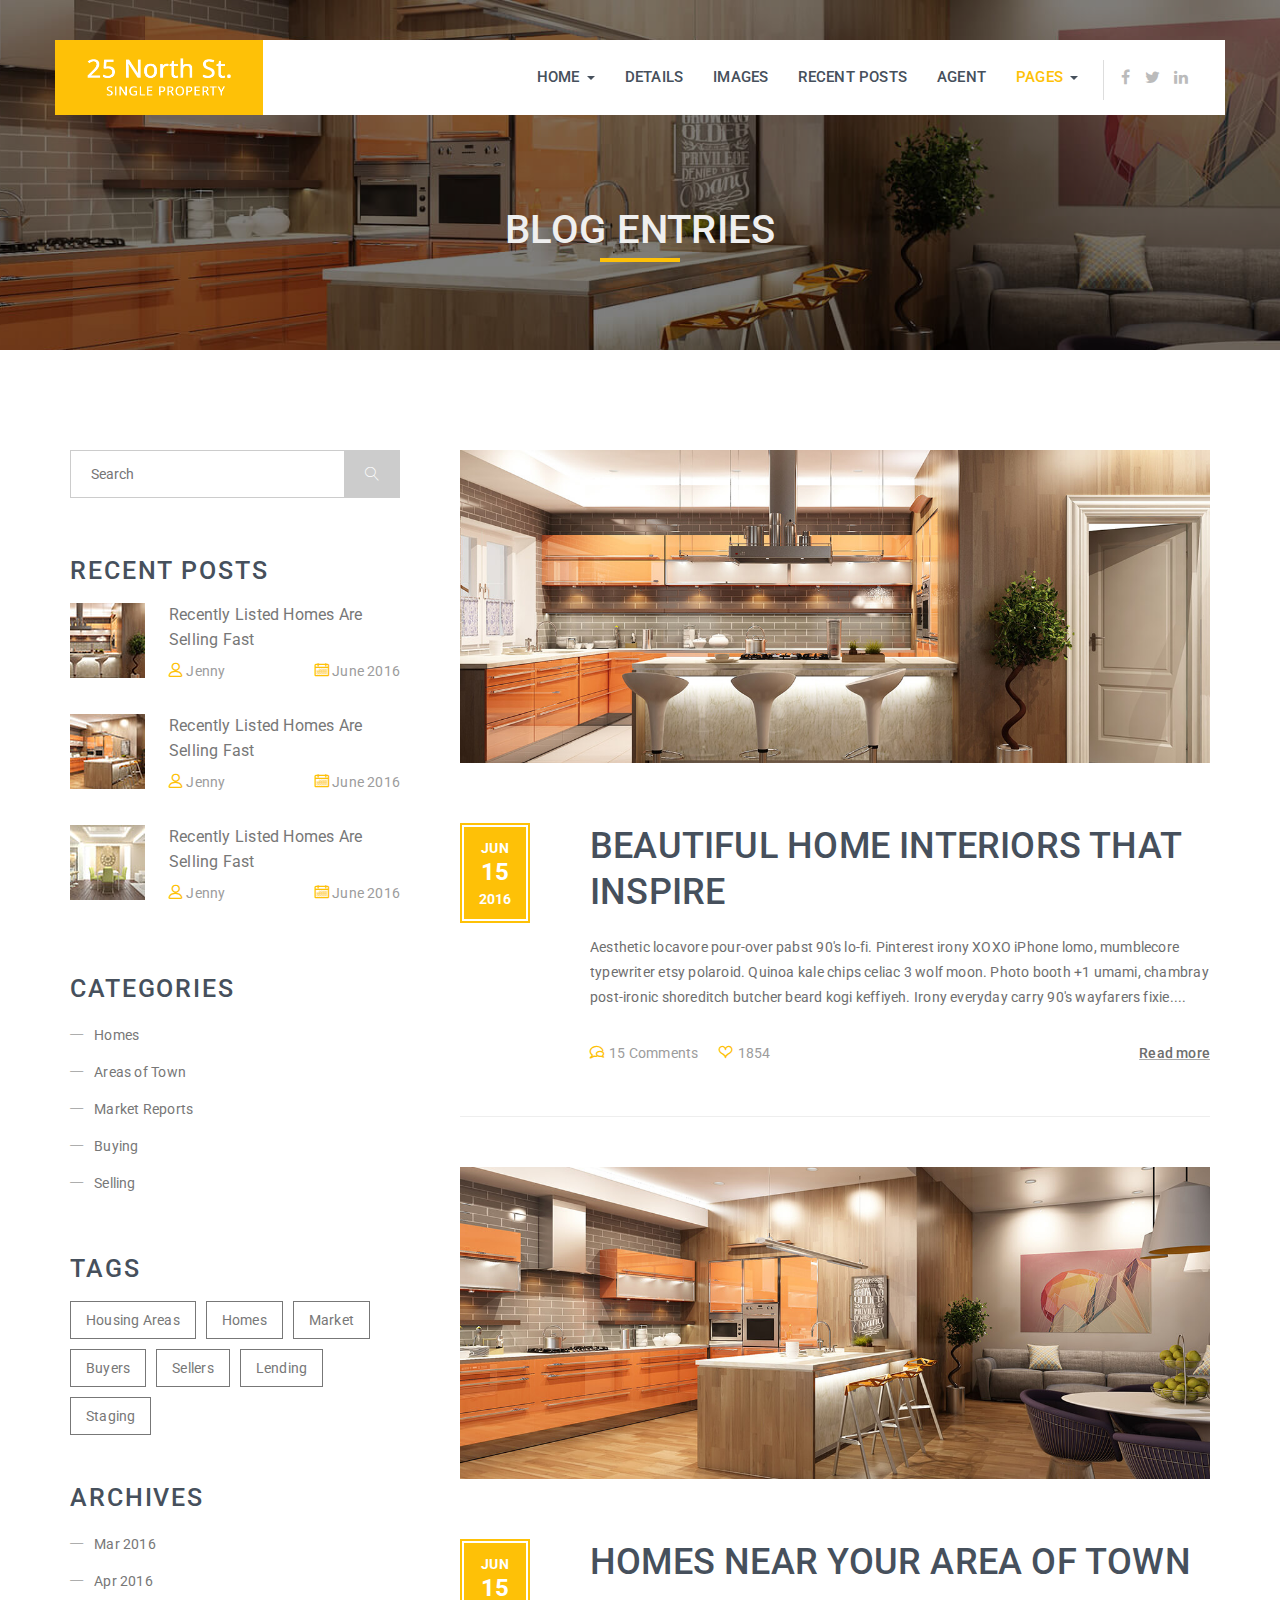
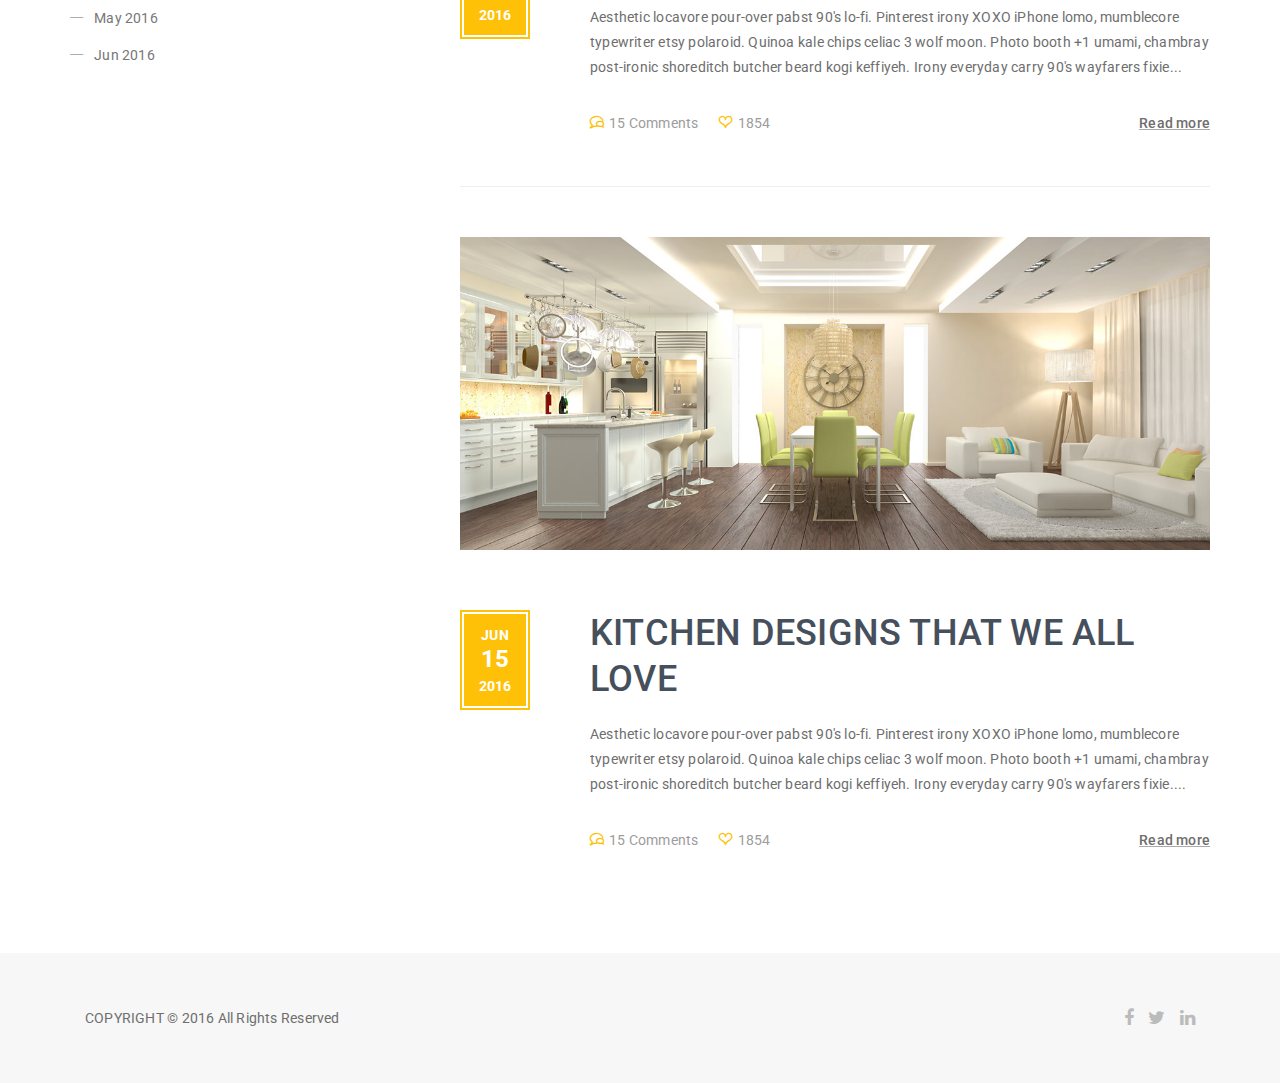
<file: blog-left.html>
<!DOCTYPE html>
<html>
	<head>
		<meta charset="UTF-8">
		<meta http-equiv="X-UA-Compatible" content="IE=edge">
		<meta name="description" content="Excellent Themes, Templates and Tools">
		<meta name="keywords" content="Single Property, Real Estate, Home, Property, Sale">
		<meta name="author" content="SH-Themes">
		<meta name="viewport" content="width=device-width">

		<title>Blog | 25North</title>

		<link href='https://fonts.googleapis.com/css?family=Roboto:400,900,700,300,500' rel='stylesheet' type='text/css'>
		<link href="css/linearicons.min.css" rel="stylesheet">
		<link href="css/font-awesome.min.css" rel="stylesheet">
		<link href="css/bootstrap.min.css" rel="stylesheet">
		<link href="css/jquery.fancybox.css" rel="stylesheet">
		<link href="css/style.css" rel="stylesheet">

	</head>
	<body>
		<header id="totop">
			<div class="top-holder top-holder-fixed">
				<!-- Main Navigation -->
	            <div class="main-menu">
	                <nav class="navbar navbar-default">
	                    <div class="container">
	                        <div class="navbar-header">
	                            <button type="button" class="navbar-toggle collapsed" data-toggle="collapse" data-target="#navbar" aria-expanded="false" aria-controls="navbar">
	                                <span class="sr-only">Toggle navigation</span>
	                                <span class="icon-bar"></span>
	                                <span class="icon-bar"></span>
	                                <span class="icon-bar"></span>
	                            </button>
	                            <a class="navbar-brand" href="index.html">
									<div class="top-oval">
										<img src="img/25north.png" alt="Logo" class="smaller-logo img-responsive center-block" />
									</div>
								</a>
	                        </div>
	                        <div id="navbar" class="navbar-collapse collapse">
	                            <ul class="nav navbar-nav">
									<li class="dropdown">
                                        <a href="index.html" class="dropdown-toggle" data-toggle="dropdown" role="button" aria-haspopup="true" aria-expanded="false">Home <span class="caret"></span></a>
                                        <ul class="dropdown-menu">
                                            <li><a href="index.html">Home - Single Image</a></li>
											<li><a href="home-slider.html">Home - Top Slide</a></li>
											<li><a href="home-sticky.html">Home - Sticky Menu</a></li>
                                        </ul>
                                    </li>
	                                <li><a href="index.html#details">Details</a></li>
									<li><a href="index.html#images">Images</a></li>
									<li><a href="index.html#blog">Recent Posts</a></li>
									<li><a href="index.html#agent">Agent</a></li>
	                                <li class="dropdown active">
	                                    <a href="#" class="dropdown-toggle" data-toggle="dropdown" role="button" aria-haspopup="true" aria-expanded="false">Pages <span class="caret"></span></a>
	                                    <ul class="dropdown-menu">
											<li><a href="about-us.html">About Us</a></li>
	                                        <li><a href="blog.html">Blog Right Sidebar</a></li>
	                                        <li class="active"><a href="blog-left.html">Blog Left Sidebar</a></li>
											<li><a href="blog-single.html">Blog Single Entry</a></li>
											<li><a href="404.html">404 Page</a></li>
	                                    </ul>
	                                </li>
									<!-- social links -->
                                    <li class="nav-sep"><span></span></li>
                                    <li class="social-link"><a href="#" target="_blank"><i class="fa fa-facebook"></i></a></li>
                                    <li class="social-link"><a href="#" target="_blank"><i class="fa fa-twitter"></i></a></li>
                                    <li class="social-link"><a href="#" target="_blank"><i class="fa fa-linkedin"></i></a></li>
	                            </ul>
	                        </div><!--/.nav-collapse -->
	                    </div>
	                </nav>
	            </div>
	            <!-- End Main Navigation -->
			</div> <!-- End Top Holder -->

		</header>
		<section id="top-section" class="top-section">
			<div class="blog-header"> 
				<div class="blog-header-inner">
                    <h1>BLOG ENTRIES</h1>
                </div>
				<div class="blog-header-overlay">
				</div>
			</div>
		</section>

		<!-- Blog -->
		<section class="blog-section">
			<div class="container">
				<div class="row">
					<!-- Main Blog -->
					<div class="col-xs-12 col-sm-12 col-md-8 pull-right">
                        <div class="blog-content">
						
							<div class="row">
                    			<div class="col-md-12 col-sm-12 col-xs-12">
                        			<div class="bl-entry-img">
                            			<img class="img-responsive" src="img/blog/blog_1.jpg" alt="" />
                        			</div>

									<div class="row top-space">
										<div class="col-sm-2 col-xs-4">
											<div class="bl-date-holder">
                        						<div class="bl-date">
													<h2> 
                                                		<span>Jun</span><br />
                                                		15<br />
                                                		<span>2016</span>
                                            		</h2>
                        						</div>
											</div>
										</div>
								
										<div class="col-sm-10 col-xs-8">
                        					<div class="bl-title">
                            					<h2><a href="#">Beautiful Home Interiors That Inspire</a></h2>
                        					</div>
                        					<div class="bl-excerpt">
                            					<p>Aesthetic locavore pour-over pabst 90's lo-fi. Pinterest irony XOXO iPhone lomo, mumblecore typewriter etsy polaroid. Quinoa kale chips celiac 3 wolf moon. Photo booth +1 umami, chambray post-ironic shoreditch butcher beard kogi keffiyeh. Irony everyday carry 90's wayfarers fixie....</p>
											</div>
											<div class="bl-comments"><i class="icon-bubbles"></i>15 Comments</div>
                                            <div class="bl-views"><i class="icon-hearts"></i>1854</div>
                                            <a class="readmore" href="#">Read more</a>
										</div>
                    				</div>
								</div>

								<div class="blog-sep">
									<hr />
								</div>

                    			<div class="col-md-12 col-sm-12 col-xs-12">
                        			<div class="bl-entry-img">
                            			<img class="img-responsive" src="img/blog/blog_2.jpg" alt="" />
                        			</div>
									<div class="row top-space">
										<div class="col-sm-2 col-xs-4">
									 		<div class="bl-date-holder">
                                        		<div class="bl-date">
                                            		<h2> 
                                                		<span>Jun</span><br />
														15<br />
														<span>2016</span>
                                            		</h2>
                                        		</div>
                                    		</div>
										</div>
										<div class="col-sm-10 col-xs-8">
                        					<div class="bl-title">
                            					<h2><a href="#">Homes Near Your Area Of Town</a></h2>
                        					</div>
                        					<div class="bl-excerpt">
                            					<p>Aesthetic locavore pour-over pabst 90's lo-fi. Pinterest irony XOXO iPhone lomo, mumblecore typewriter etsy polaroid. Quinoa kale chips celiac 3 wolf moon. Photo booth +1 umami, chambray post-ironic shoreditch butcher beard kogi keffiyeh. Irony everyday carry 90's wayfarers fixie...</p>
											</div>
											<div class="bl-comments"><i class="icon-bubbles"></i>15 Comments</div>
                                            <div class="bl-views"><i class="icon-hearts"></i>1854</div>
                                            <a class="readmore" href="#">Read more</a>
                    					</div>
									</div>
								</div>

								<div class="blog-sep"><hr /></div>

                    			<div class="col-md-12 col-sm-12 col-xs-12">
                        			<div class="bl-entry-img">
                            			<img class="img-responsive" src="img/blog/blog_3.jpg" alt="" />
                        			</div>
									<div class="row top-space">
                                        <div class="col-sm-2 col-xs-4">
									 		<div class="bl-date-holder">
                                        		<div class="bl-date">
													<h2> 
                                                		<span>Jun</span><br />
                                                		15<br />
                                                		<span>2016</span>
                                            		</h2>
                                        		</div>
                                    		</div>
										</div>
										<div class="col-sm-10 col-xs-8">
                        					<div class="bl-title">
                            					<h2><a href="#">Kitchen Designs That We All Love</a></h2>
                        					</div>
                        					<div class="bl-excerpt">
                            					<p>Aesthetic locavore pour-over pabst 90's lo-fi. Pinterest irony XOXO iPhone lomo, mumblecore typewriter etsy polaroid. Quinoa kale chips celiac 3 wolf moon. Photo booth +1 umami, chambray post-ironic shoreditch butcher beard kogi keffiyeh. Irony everyday carry 90's wayfarers fixie....</p>
											</div>
											<div class="bl-comments"><i class="icon-bubbles"></i>15 Comments</div>
                                            <div class="bl-views"><i class="icon-hearts"></i>1854</div>
                                            <a class="readmore" href="#">Read more</a>
                    					</div>
                					</div>	
								</div>
							</div>
                        </div>
                    </div><!-- End Blog Main Section -->
					<!-- Blog Right Sidebar -->
                    <div class="col-xs-12 col-sm-12 col-md-4">
						<div class="blog-sidebar left-sidebar">
							<div class="sidebar-widget widget_search">
								<form class="search-form" action="#">
									<input type="text" class="searchbox" placeholder="Search" />
									<input type="submit" class="submits" value="&#xe922;" />
								</form>
							</div>
							<div class="sidebar-widget">
                                <div class="recent">
                                    <h4>Recent Posts</h4>
                                    <div class="recent_entry">
                                        <div class="recent_thumb">
                                            <img src="img/blog/blog_1_thumb.jpg" alt="" />
                                        </div>
                                        <div class="sb-title">
                                            <p><a href="#">Recently Listed Homes Are Selling Fast</a></p>
                                            <div class="sb-auth"><i class="icon-user"></i> Jenny</div>
                                            <div class="sb-smdate"><i class="icon-calendar-full"></i> June 2016</div>
                                        </div>
                                    </div>
                                    <div class="recent_entry">
                                        <div class="recent_thumb">
                                            <img src="img/blog/blog_2_thumb.jpg" alt="" />
                                        </div>
                                        <div class="sb-title">
                                            <p><a href="#">Recently Listed Homes Are Selling Fast</a></p>
                                            <div class="sb-auth"><i class="icon-user"></i> Jenny</div>
                                            <div class="sb-smdate"><i class="icon-calendar-full"></i> June 2016</div>
                                        </div>
                                    </div>
                                    <div class="recent_entry">
                                        <div class="recent_thumb">
                                            <img src="img/blog/blog_3_thumb.jpg" alt="" />
                                        </div>
                                        <div class="sb-title">
                                            <p><a href="#">Recently Listed Homes Are Selling Fast</a></p>
                                            <div class="sb-auth"><i class="icon-user"></i> Jenny</div>
                                            <div class="sb-smdate"><i class="icon-calendar-full"></i> June 2016</div>
                                        </div>
                                    </div>
                                </div>
                            </div>
							<div class="sidebar-widget">
								<div class="categories">
									<h4>Categories</h4>
									<ul>
										<li><a href="#">Homes</a></li>
										<li><a href="#">Areas of Town</a></li>
										<li><a href="#">Market Reports</a></li>
										<li><a href="#">Buying</a></li>
										<li><a href="#">Selling</a></li>
									</ul>
								</div>
							</div>
							<div class="sidebar-widget">
								<div class="tags">
									<h4>Tags</h4>
									<ul>
										<li><a href="#">Housing Areas</a></li>
										<li><a href="#">Homes</a></li>
										<li><a href="#">Market</a></li>
										<li><a href="#">Buyers</a></li>
										<li><a href="#">Sellers</a></li>
										<li><a href="#">Lending</a></li>
										<li><a href="#">Staging</a></li>
									</ul>
								</div>
							</div>
							<div class="sidebar-widget">
                                <div class="archives">
                                    <h4>Archives</h4>
                                    <ul>
                                        <li><a href="#">Mar 2016</a></li>
                                        <li><a href="#">Apr 2016</a></li>
                                        <li><a href="#">May 2016</a></li>
                                        <li><a href="#">Jun 2016</a></li>
                                    </ul>
                                </div>
                            </div>
						</div>
                    </div><!-- End Blog Right Sidebar -->
                </div>
            </div>
        </section>
		<!-- Footer Area Begin -->
		<footer>
            <div class="footer">
                <div class="container">
                    <div class="col-md-12">
                        <span class="footer_text"> COPYRIGHT &copy; 2016 All Rights Reserved</span>
                        <span class="footer_icons">
                            <a href="#" target="_blank"><i class="fa fa-facebook"></i></a>
                            <a href="#" target="_blank"><i class="fa fa-twitter"></i></a>
                            <a href="#" target="_blank"><i class="fa fa-linkedin"></i></a>
                        </span>
                    </div>
                </div>
            </div>
        </footer>

		<script type="text/javascript" src="js/jquery-2.2.4.min.js"></script>
		<script type="text/javascript" src="js/bootstrap.min.js"></script>				
		<script type="text/javascript" src="js/jquery.bootstrap-dropdown-hover.min.js"></script>
		<script type="text/javascript" src="js/jquery.fancybox.pack.js"></script>
		<script type="text/javascript" src="js/isotope.pkgd.min.js"></script>
		<script type="text/javascript" src="js/owl.carousel.min.js"></script>
		<script type="text/javascript" src="js/25north-page.js"></script>
	</body>
</html>
</file>
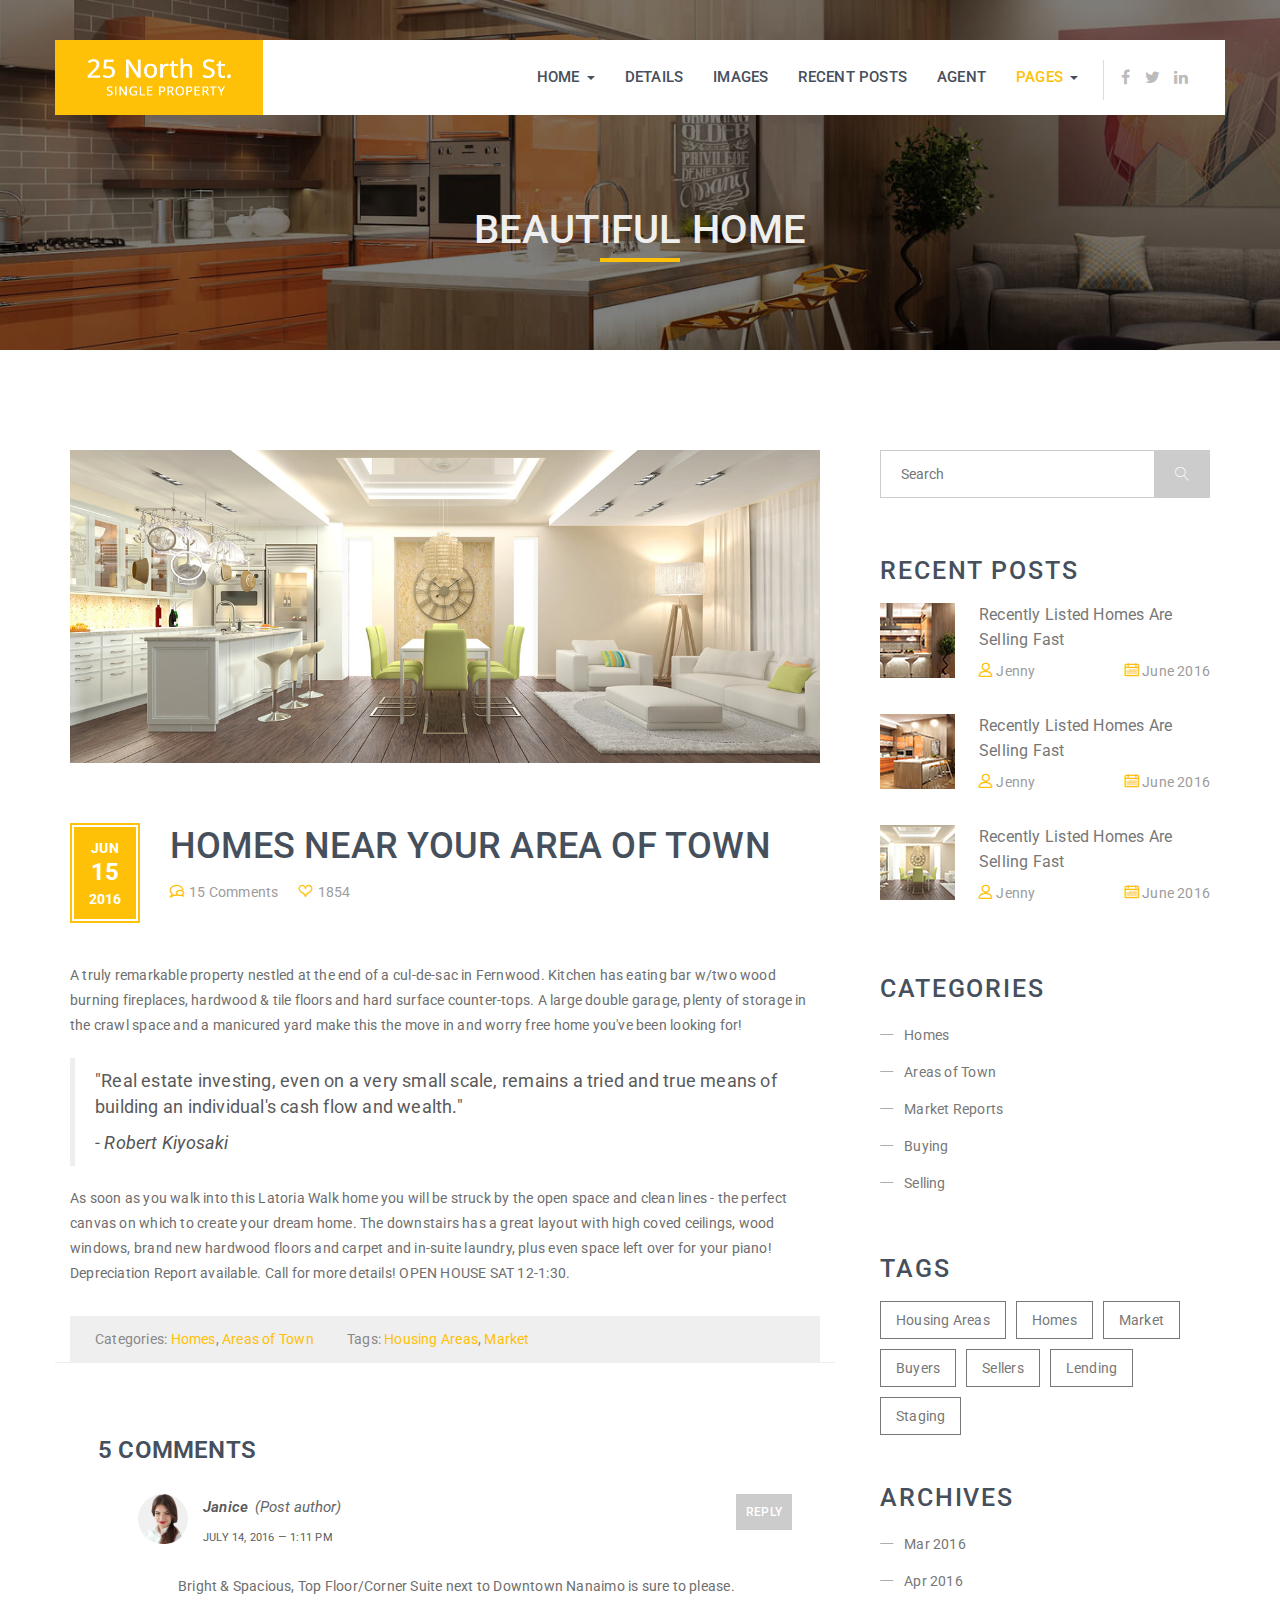
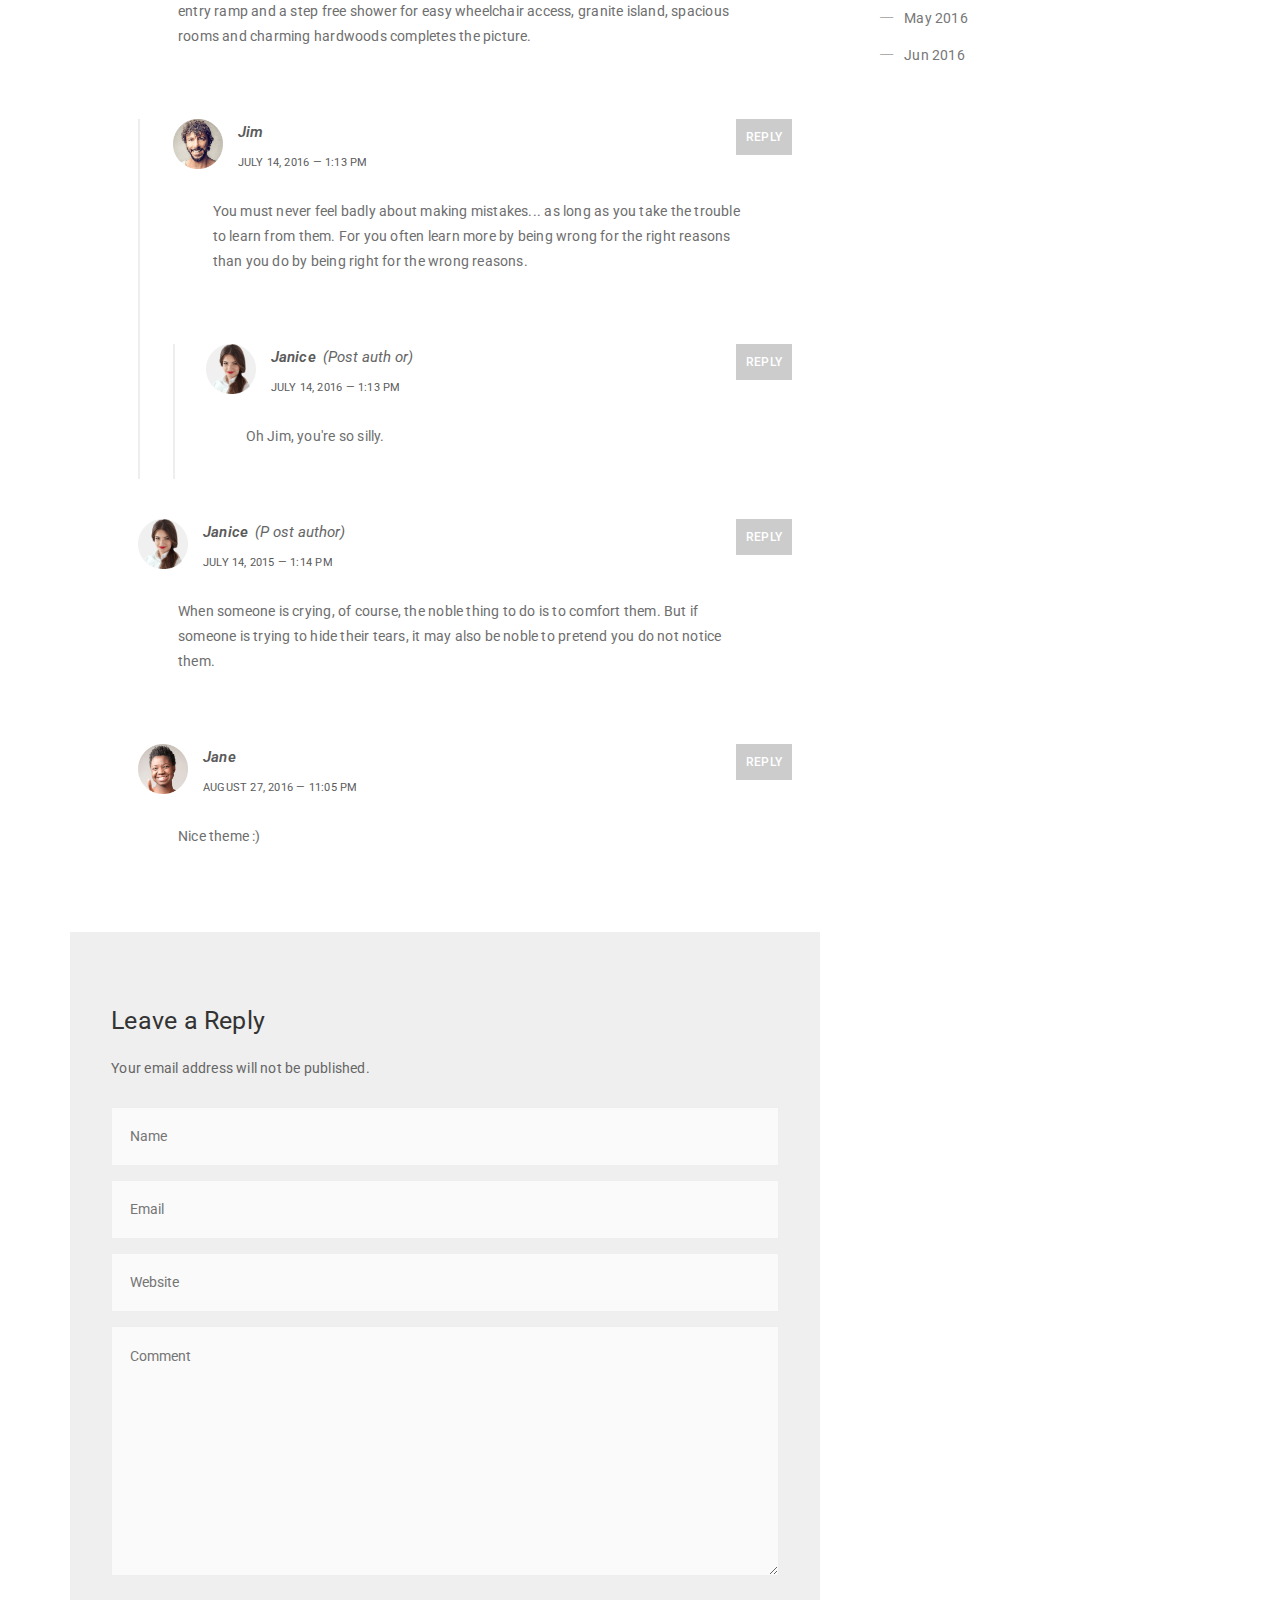
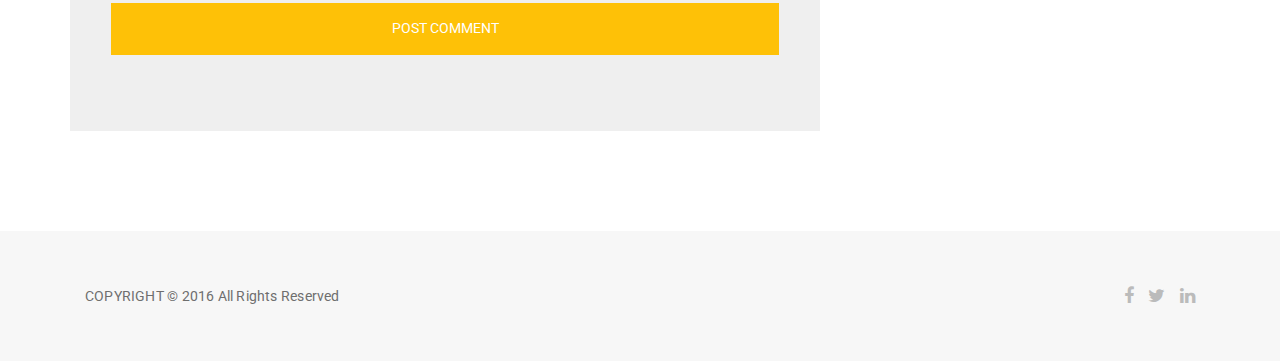
<file: blog-single.html>
<!DOCTYPE html>
<html>
	<head>
		<meta charset="UTF-8">
		<meta http-equiv="X-UA-Compatible" content="IE=edge">
		<meta name="description" content="Excellent Themes, Templates and Tools">
		<meta name="keywords" content="Single Property, Real Estate, Home, Property, Sale">
		<meta name="author" content="SH-Themes">
		<meta name="viewport" content="width=device-width">

		<title>Blog Single | 25North</title>

		<link href='https://fonts.googleapis.com/css?family=Roboto:400,900,700,300,500' rel='stylesheet' type='text/css'>
		<link href="css/linearicons.min.css" rel="stylesheet">
		<link href="css/font-awesome.min.css" rel="stylesheet">
		<link href="css/bootstrap.min.css" rel="stylesheet">
		<link href="css/jquery.fancybox.css" rel="stylesheet">
		<link href="css/style.css" rel="stylesheet">

	</head>
	<body>
		<header id="totop">
			<div class="top-holder top-holder-fixed">
				<!-- Main Navigation -->
	            <div class="main-menu">
	                <nav class="navbar navbar-default">
	                    <div class="container">
	                        <div class="navbar-header">
	                            <button type="button" class="navbar-toggle collapsed" data-toggle="collapse" data-target="#navbar" aria-expanded="false" aria-controls="navbar">
	                                <span class="sr-only">Toggle navigation</span>
	                                <span class="icon-bar"></span>
	                                <span class="icon-bar"></span>
	                                <span class="icon-bar"></span>
	                            </button>
	                            <a class="navbar-brand" href="index.html">
									<div class="top-oval">
										<img src="img/25north.png" alt="Logo" class="smaller-logo img-responsive center-block" />
									</div>
								</a>
	                        </div>
	                        <div id="navbar" class="navbar-collapse collapse">
	                            <ul class="nav navbar-nav">
									<li class="dropdown">
                                        <a href="index.html" class="dropdown-toggle" data-toggle="dropdown" role="button" aria-haspopup="true" aria-expanded="false">Home <span class="caret"></span></a>
                                        <ul class="dropdown-menu">
                                            <li><a href="index.html">Home - Single Image</a></li>
											<li><a href="home-slider.html">Home - Top Slide</a></li>
											<li><a href="home-sticky.html">Home - Sticky Menu</a></li>
                                        </ul>
                                    </li>
	                                <li><a href="index.html#details">Details</a></li>
									<li><a href="index.html#images">Images</a></li>
									<li><a href="index.html#blog">Recent Posts</a></li>
									<li><a href="index.html#agent">Agent</a></li>
	                                <li class="dropdown active">
	                                    <a href="#" class="dropdown-toggle" data-toggle="dropdown" role="button" aria-haspopup="true" aria-expanded="false">Pages <span class="caret"></span></a>
	                                    <ul class="dropdown-menu">
											<li><a href="about-us.html">About Us</a></li>
	                                        <li><a href="blog.html">Blog Right Sidebar</a></li>
	                                        <li><a href="blog-left.html">Blog Left Sidebar</a></li>
											<li class="active"><a href="blog-single.html">Blog Single Entry</a></li>
											<li><a href="404.html">404 Page</a></li>
	                                    </ul>
	                                </li>
									<!-- social links -->
                                    <li class="nav-sep"><span></span></li>
                                    <li class="social-link"><a href="#" target="_blank"><i class="fa fa-facebook"></i></a></li>
                                    <li class="social-link"><a href="#" target="_blank"><i class="fa fa-twitter"></i></a></li>
                                    <li class="social-link"><a href="#" target="_blank"><i class="fa fa-linkedin"></i></a></li>
	                            </ul>
	                        </div><!--/.nav-collapse -->
	                    </div>
	                </nav>
	            </div>
	            <!-- End Main Navigation -->
			</div> <!-- End Top Holder -->

		</header>
		<section id="top-section" class="top-section">
			<div class="blog-header"> 
				<div class="blog-header-inner">
                    <h1>BEAUTIFUL HOME</h1>
                </div>
				<div class="blog-header-overlay">
				</div>
			</div>
		</section>

		<!-- Blog -->
		<section class="blog-section">
            <div class="container">
                <div class="row">
                    <!-- Main Blog -->
                    <div class="col-xs-12 col-sm-12 col-md-8">
                        <div class="blog-content">
                            <div class="row">
                                <div class="col-md-12 col-sm-12 col-xs-12">
                                    <div class="bl-entry-img">
                                        <img class="img-responsive" src="img/blog/blog_3.jpg" alt="" />
                                    </div>
									<div class="top-space"></div>
                                     <div class="bl-date-holder inline-date">
                                        <div class="bl-date">
                                            <h2>
												<span>Jun</span><br />
                                                15<br />
                                                <span>2016</span>
                                            </h2>
                                        </div>
                                    </div>
                                    <div class="bl-title">
                                        <h2>Homes Near Your Area Of Town</h2>
                                        <div class="bl-comments"><i class="icon-bubbles"></i>15 Comments</div>
                                        <div class="bl-views"><i class="icon-hearts"></i>1854</div>
                                    </div>
                                    <div class="bl-excerpt">
										 <p>A truly remarkable property nestled at the end of a cul-de-sac in Fernwood. Kitchen has eating bar w/two wood burning fireplaces, hardwood & tile floors and hard surface counter-tops. A large double garage, plenty of storage in the crawl space and a manicured yard make this the move in and worry free home you've been looking for!</p>
                                        <blockquote>
                                            "Real estate investing, even on a very small scale, remains a tried and true means of building an individual's cash flow and wealth."<p></p>
                                            <cite>- Robert Kiyosaki</cite>
                                        </blockquote>

                                        <p>As soon as you walk into this Latoria Walk home you will be struck by the open space and clean lines - the perfect canvas on which to create your dream home. The downstairs has a great layout with high coved ceilings, wood windows, brand new hardwood floors and carpet and in-suite laundry, plus even space left over for your piano! Depreciation Report available. Call for more details! OPEN HOUSE SAT 12-1:30.</p>
                                    </div> <!-- End Post Content -->
                                    <div class="post-cat-tags">
                                        <p class="post-categories">Categories: <a href="#">Homes</a>, <a href="#">Areas of Town</a></p>
                                        <p class="post-tags">Tags: <a href="#">Housing Areas</a>, <a href="#">Market</a></p>
                                    </div>

                                </div>

                                <!-- Comments -->
                                <div class="comments col-md-12 col-sm-12">
                                    <h2>5 Comments</h2>
                                    <ol class="commentlist">
                                        <li class="comment byuser bypostauthor even thread-even depth-1">
                                            <div id="comment-22" class="comment">
                                                <div class="comment-meta comment-author vcard">
                                                    <img alt='' src='img/agent-sm.png' class='avatar avatar-120 photo' />
                                                    <div class="comment-meta-content">

                                                        <cite class="fn"><a href='#' class='url'>Janice</a> <span class="post-author"> (Post author)</span></cite>
                                                        <p><a href="#">July 14, 2016 &mdash; 1:11 pm</a></p>
                                                    </div> <!-- /comment-meta-content -->

                                                    <div class="comment-actions">
                                                        <a class='comment-reply-link' href='#'>Reply</a>
                                                    </div> <!-- /comment-actions -->
                                                    <div class="clear"></div>

                                                </div> <!-- /comment-meta -->
                                                <div class="comment-content post-content">
                                                    <p>Bright & Spacious, Top Floor/Corner Suite next to Downtown Nanaimo is sure to please. entry ramp and a step free shower for easy wheelchair access, granite island, spacious rooms and charming hardwoods completes the picture. </p>
                                                    <div class="comment-actions">
                                                        <a class='comment-reply-link' href='#'>Reply</a>
                                                        <div class="clear"></div>
                                                    </div> <!-- /comment-actions -->
                                                </div><!-- /comment-content -->
                                            </div><!-- /comment-## -->
                                            <ul class="children">
                                                <li class="comment odd alt depth-2" id="li-comment-23">
                                                    <div id="comment-23" class="comment">
                                                        <div class="comment-meta comment-author vcard">
                                                            <img alt='' src='img/guy.png' srcset='http://0.gravatar.com/avatar/90f9d02d0d5d69300e324af62bba4ba8?s=240&amp;d=mm&amp;r=g 2x' class='avatar avatar-120 photo' height='120' width='120' />
                                                            <div class="comment-meta-content">
                                                                <cite class="fn">Jim</cite>
                                                                <p><a href="#">July 14, 2016 &mdash; 1:13 pm</a></p>
                                                            </div> <!-- /comment-meta-content -->
                                                            <div class="comment-actions">
                                                                <a class='comment-reply-link' href='#'>Reply</a>
                                                            </div> <!-- /comment-actions -->
                                                            <div class="clear"></div>
                                                        </div> <!-- /comment-meta -->

                                                        <div class="comment-content post-content">
                                                            <p>You must never feel badly about making mistakes... as long as you take the trouble to learn from them. For you often learn more by being wrong for the right reasons than you do by being right for the wrong reasons.</p>

                                                            <div class="comment-actions">
                                                                <a class='comment-reply-link' href='#'>Reply</a>
                                                                <div class="clear"></div>
                                                            </div> <!-- /comment-actions -->
                                                        </div><!-- /comment-content -->
                                                    </div><!-- /comment-## -->
                                                    <ul class="children">
                                                        <li class="comment byuser bypostauthor even depth-3" id="li-comment-24">
                                                            <div id="comment-24" class="comment">
                                                                <div class="comment-meta comment-author vcard">
                                                                    <img alt='' src='img/agent-sm.png' class='avatar avatar-120 photo' 
height='120' width='120' />
                                                                    <div class="comment-meta-content">
                                                                        <cite class="fn">Janice<span class="post-author"> (Post auth
or)</span></cite>
                                                                        <p><a href="#">July 14, 2016 &mdash; 1:13 pm</a></p>

                                                                    </div> <!-- /comment-meta-content -->
                                                                    <div class="comment-actions">
                                                                        <a class='comment-reply-link' href='#'>Reply</a>
                                                                    </div> <!-- /comment-actions -->

                                                                    <div class="clear"></div>

                                                                </div> <!-- /comment-meta -->
                                                                <div class="comment-content post-content">
                                                                    <p>Oh Jim, you're so silly.</p>
                                                                    <div class="comment-actions">
                                                                        <a class='comment-reply-link' href='#'>Reply</a>
                                                                        <div class="clear"></div>
                                                                    </div> <!-- /comment-actions -->
                                                                </div><!-- /comment-content -->
                                                            </div><!-- /comment-## -->
                                                        </li><!-- #comment-## -->
                                                    </ul><!-- .children -->
                                                </li><!-- #comment-## -->
                                            </ul><!-- .children -->
                                        </li><!-- #comment-## -->
                                        <li class="comment byuser bypostauthor odd alt thread-odd thread-alt depth-1" id="li-comment-25">
                                            <div id="comment-25" class="comment">
                                                <div class="comment-meta comment-author vcard">
                                                    <img alt='' src='img/agent-sm.png' class='avatar avatar-120 photo' height='120' width='120' />
                                                    <div class="comment-meta-content">
                                                        <cite class="fn"><a href='#' class='url'>Janice<span class="post-author"> (P
ost author)</span></a></cite>
                                                        <p><a href="#">July 14, 2015 &mdash; 1:14 pm</a></p>
                                                    </div> <!-- /comment-meta-content -->

                                                    <div class="comment-actions">
                                                        <a rel='nofollow' class='comment-reply-link' href='#'>Reply</a>
                                                    </div> <!-- /comment-actions -->

                                                    <div class="clear"></div>
                                                </div> <!-- /comment-meta -->
                                                <div class="comment-content post-content">
                                                    <p>When someone is crying, of course, the noble thing to do is to comfort them.
But if someone is trying to hide their tears, it may also be noble to pretend you do not notice them.</p>
                                                    <div class="comment-actions">
                                                        <a class='comment-reply-link' href='#'>Reply</a>
                                                        <div class="clear"></div>
                                                    </div> <!-- /comment-actions -->
                                                </div><!-- /comment-content -->
                                            </div><!-- /comment-## -->
                                        </li><!-- #comment-## -->
                                        <li class="comment even thread-even depth-1" id="li-comment-64">
                                            <div id="comment-64" class="comment">
                                                <div class="comment-meta comment-author vcard">
                                                    <img alt='' src='img/gal.png' class='avatar avatar-120 photo' height='120' width
='120' />
                                                    <div class="comment-meta-content">
                                                        <cite class="fn">Jane</cite>
                                                        <p><a href="#">August 27, 2016 &mdash; 11:05 pm</a></p>
                                                    </div> <!-- /comment-meta-content -->
                                                    <div class="comment-actions">
                                                        <a class='comment-reply-link' href='#'>Reply</a>
                                                    </div> <!-- /comment-actions -->
                                                <div class="clear"></div>
                                                </div> <!-- /comment-meta -->
                                                <div class="comment-content post-content">
                                                    <p>Nice theme :)</p>
                                                    <div class="comment-actions">
                                                        <a  class='comment-reply-link' href='#'>Reply</a>
                                                        <div class="clear"></div>
                                                    </div> <!-- /comment-actions -->
                                                </div><!-- /comment-content -->
                                            </div><!-- /comment-## -->
                                        </li><!-- #comment-## -->
                                    </ol>
                                </div><!-- End Comments -->
                                <!-- Comment Form -->
                                <div class="comment-form col-md-12 col-sm-12">
                                    <div id="respond" class="comment-respond">
                                        <h3 id="reply-title" class="comment-reply-title">Leave a Reply</h3>
                                        <form action="#" method="post" id="commentform" class="comment-form">
                                            <p class="comment-notes">Your email address will not be published.</p>
                                            <p class="comment-form-author">
                                                <input id="author" name="author" type="text" placeholder="Name" required />
                                                <label for="author">Author</label>
                                            </p>
                                            <p class="comment-form-email">
                                                <input id="email" name="email" type="text" placeholder="Email" required />
                                                <label for="email">Email</label>
                                            </p>
                                            <p class="comment-form-url">
                                                <input id="url" name="url" type="text" placeholder="Website" required />
                                                <label for="url">Website</label>
                                            </p>
                                            <p class="comment-form-comment">
                                                <textarea id="comment" name="comment" placeholder="Comment" required></textarea>
                                            </p>
                                            <p class="form-submit">
                                                <input name="submit" type="submit" id="submit" class="submit" value="Post Comment" />
                                            </p>
                                            <div class="response"></div>
                                        </form>
                                    </div><!-- #respond -->

                                </div><!-- End Comment Form -->
                            </div>
                        </div>
                    </div><!-- End Blog Main Section -->

					<!-- Blog Right Sidebar -->
                    <div class="col-xs-12 col-sm-12 col-md-4">
						<div class="blog-sidebar">
							<div class="sidebar-widget widget_search">
								<form class="search-form" action="#">
									<input type="text" class="searchbox" placeholder="Search" />
									<input type="submit" class="submits" value="&#xe922;" />
								</form>
							</div>
							<div class="sidebar-widget">
                                <div class="recent">
                                    <h4>Recent Posts</h4>
                                    <div class="recent_entry">
                                        <div class="recent_thumb">
                                            <img src="img/blog/blog_1_thumb.jpg" alt="" />
                                        </div>
                                        <div class="sb-title">
                                            <p><a href="#">Recently Listed Homes Are Selling Fast</a></p>
                                            <div class="sb-auth"><i class="icon-user"></i> Jenny</div>
                                            <div class="sb-smdate"><i class="icon-calendar-full"></i> June 2016</div>
                                        </div>
                                    </div>
                                    <div class="recent_entry">
                                        <div class="recent_thumb">
                                            <img src="img/blog/blog_2_thumb.jpg" alt="" />
                                        </div>
                                        <div class="sb-title">
                                            <p><a href="#">Recently Listed Homes Are Selling Fast</a></p>
                                            <div class="sb-auth"><i class="icon-user"></i> Jenny</div>
                                            <div class="sb-smdate"><i class="icon-calendar-full"></i> June 2016</div>
                                        </div>
                                    </div>
                                    <div class="recent_entry">
                                        <div class="recent_thumb">
                                            <img src="img/blog/blog_3_thumb.jpg" alt="" />
                                        </div>
                                        <div class="sb-title">
                                            <p><a href="#">Recently Listed Homes Are Selling Fast</a></p>
                                            <div class="sb-auth"><i class="icon-user"></i> Jenny</div>
                                            <div class="sb-smdate"><i class="icon-calendar-full"></i> June 2016</div>
                                        </div>
                                    </div>
                                </div>
                            </div>
							<div class="sidebar-widget">
								<div class="categories">
									<h4>Categories</h4>
									<ul>
										<li><a href="#">Homes</a></li>
										<li><a href="#">Areas of Town</a></li>
										<li><a href="#">Market Reports</a></li>
										<li><a href="#">Buying</a></li>
										<li><a href="#">Selling</a></li>
									</ul>
								</div>
							</div>
							<div class="sidebar-widget">
								<div class="tags">
									<h4>Tags</h4>
									<ul>
										<li><a href="#">Housing Areas</a></li>
										<li><a href="#">Homes</a></li>
										<li><a href="#">Market</a></li>
										<li><a href="#">Buyers</a></li>
										<li><a href="#">Sellers</a></li>
										<li><a href="#">Lending</a></li>
										<li><a href="#">Staging</a></li>
									</ul>
								</div>
							</div>
							<div class="sidebar-widget">
                                <div class="archives">
                                    <h4>Archives</h4>
                                    <ul>
                                        <li><a href="#">Mar 2016</a></li>
                                        <li><a href="#">Apr 2016</a></li>
                                        <li><a href="#">May 2016</a></li>
                                        <li><a href="#">Jun 2016</a></li>
                                    </ul>
                                </div>
                            </div>
						</div>
                    </div><!-- End Blog Right Sidebar -->
                </div>
            </div>
        </section>
		<!-- Footer Area Begin -->
		<footer>
            <div class="footer">
                <div class="container">
                    <div class="col-md-12">
                        <span class="footer_text"> COPYRIGHT &copy; 2016 All Rights Reserved</span>
                        <span class="footer_icons">
                            <a href="#" target="_blank"><i class="fa fa-facebook"></i></a>
                            <a href="#" target="_blank"><i class="fa fa-twitter"></i></a>
                            <a href="#" target="_blank"><i class="fa fa-linkedin"></i></a>
                        </span>
                    </div>
                </div>
            </div>
        </footer>

		<script type="text/javascript" src="js/jquery-2.2.4.min.js"></script>
		<script type="text/javascript" src="js/bootstrap.min.js"></script>				
		<script type="text/javascript" src="js/jquery.bootstrap-dropdown-hover.min.js"></script>
		<script type="text/javascript" src="js/jquery.fancybox.pack.js"></script>
		<script type="text/javascript" src="js/isotope.pkgd.min.js"></script>
		<script type="text/javascript" src="js/owl.carousel.min.js"></script>
		<script type="text/javascript" src="js/25north-page.js"></script>
		<script type="text/javascript" src="js/submit-form.js"></script>
	</body>
</html>
</file>
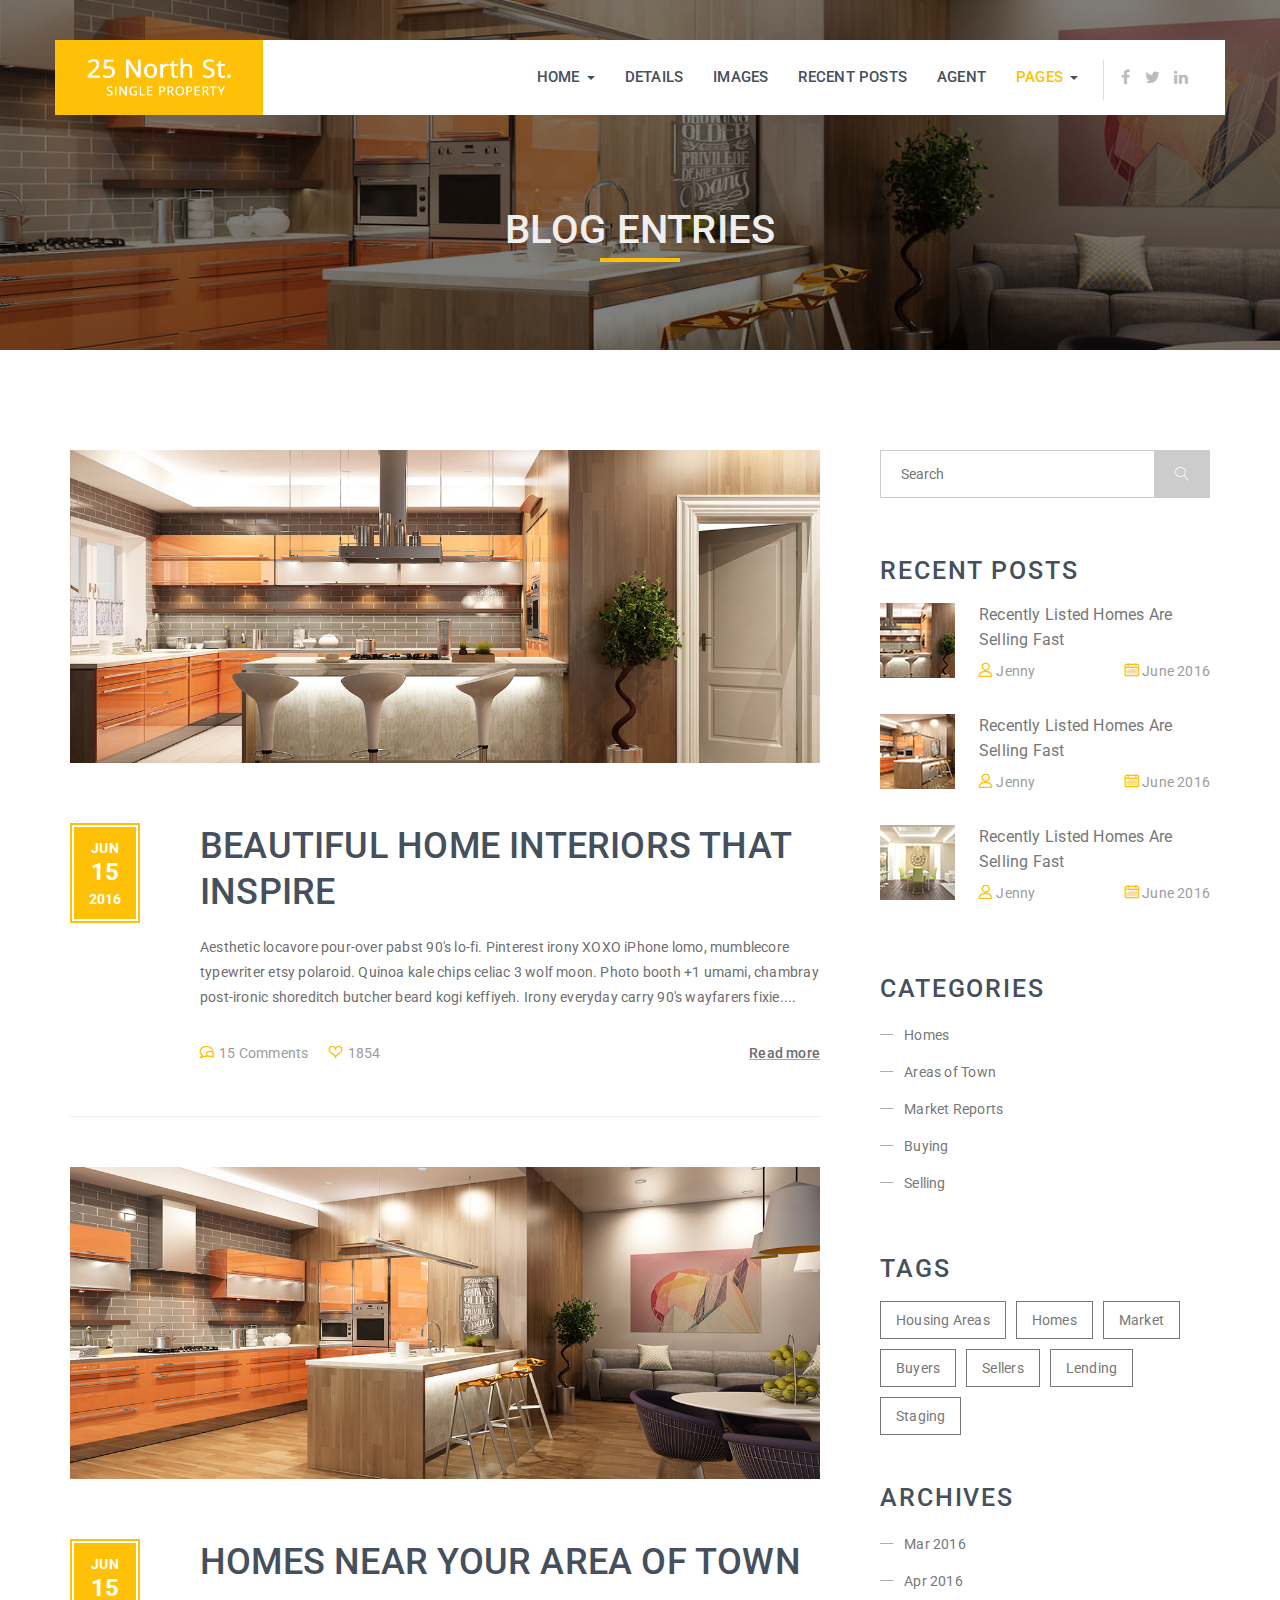
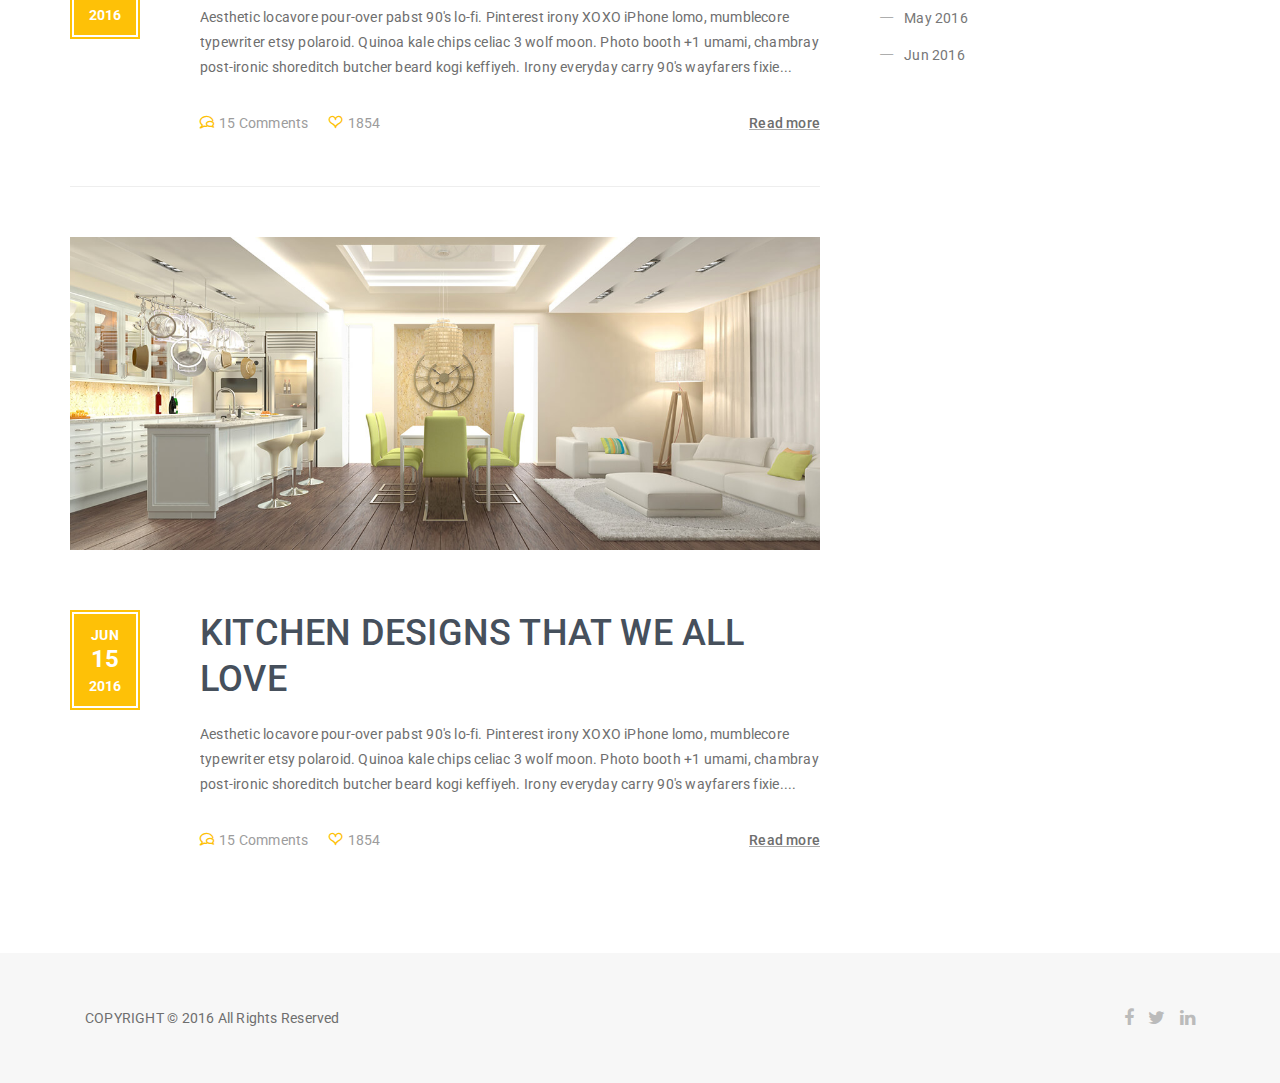
<file: blog.html>
<!DOCTYPE html>
<html>
	<head>
		<meta charset="UTF-8">
		<meta http-equiv="X-UA-Compatible" content="IE=edge">
		<meta name="description" content="Excellent Themes, Templates and Tools">
		<meta name="keywords" content="Single Property, Real Estate, Home, Property, Sale">
		<meta name="author" content="SH-Themes">
		<meta name="viewport" content="width=device-width">

		<title>Blog | 25North</title>

		<link href='https://fonts.googleapis.com/css?family=Roboto:400,900,700,300,500' rel='stylesheet' type='text/css'>
		<link href="css/linearicons.min.css" rel="stylesheet">
		<link href="css/font-awesome.min.css" rel="stylesheet">
		<link href="css/bootstrap.min.css" rel="stylesheet">
		<link href="css/jquery.fancybox.css" rel="stylesheet">
		<link href="css/style.css" rel="stylesheet">

	</head>
	<body>
		<header id="totop">
			<div class="top-holder top-holder-fixed">
				<!-- Main Navigation -->
	            <div class="main-menu">
	                <nav class="navbar navbar-default">
	                    <div class="container">
	                        <div class="navbar-header">
	                            <button type="button" class="navbar-toggle collapsed" data-toggle="collapse" data-target="#navbar" aria-expanded="false" aria-controls="navbar">
	                                <span class="sr-only">Toggle navigation</span>
	                                <span class="icon-bar"></span>
	                                <span class="icon-bar"></span>
	                                <span class="icon-bar"></span>
	                            </button>
	                            <a class="navbar-brand" href="index.html">
									<div class="top-oval">
										<img src="img/25north.png" alt="Logo" class="smaller-logo img-responsive center-block" />
									</div>
								</a>
	                        </div>
	                        <div id="navbar" class="navbar-collapse collapse">
	                            <ul class="nav navbar-nav">
									<li class="dropdown">
                                        <a href="index.html" class="dropdown-toggle" data-toggle="dropdown" role="button" aria-haspopup="true" aria-expanded="false">Home <span class="caret"></span></a>
                                        <ul class="dropdown-menu">
                                            <li><a href="index.html">Home - Single Image</a></li>
											<li><a href="home-slider.html">Home - Top Slide</a></li>
											<li><a href="home-sticky.html">Home - Sticky Menu</a></li>
                                        </ul>
                                    </li>
	                                <li><a href="index.html#details">Details</a></li>
									<li><a href="index.html#images">Images</a></li>
									<li><a href="index.html#blog">Recent Posts</a></li>
									<li><a href="index.html#agent">Agent</a></li>
	                                <li class="dropdown active">
	                                    <a href="#" class="dropdown-toggle" data-toggle="dropdown" role="button" aria-haspopup="true" aria-expanded="false">Pages <span class="caret"></span></a>
	                                    <ul class="dropdown-menu">
											<li><a href="about-us.html">About Us</a></li>
	                                        <li class="active"><a href="blog.html">Blog Right Sidebar</a></li>
	                                        <li><a href="blog-left.html">Blog Left Sidebar</a></li>
											<li><a href="blog-single.html">Blog Single Entry</a></li>
											<li><a href="about-us.html">About Us</a></li>
											<li><a href="404.html">404 Page</a></li>
	                                    </ul>
	                                </li>
									<!-- social links -->
                                    <li class="nav-sep"><span></span></li>
                                    <li class="social-link"><a href="#" target="_blank"><i class="fa fa-facebook"></i></a></li>
                                    <li class="social-link"><a href="#" target="_blank"><i class="fa fa-twitter"></i></a></li>
                                    <li class="social-link"><a href="#" target="_blank"><i class="fa fa-linkedin"></i></a></li>
	                            </ul>
	                        </div><!--/.nav-collapse -->
	                    </div>
	                </nav>
	            </div>
	            <!-- End Main Navigation -->
			</div> <!-- End Top Holder -->

		</header>
		<section id="top-section" class="top-section">
			<div class="blog-header"> 
				<div class="blog-header-inner">
                    <h1>BLOG ENTRIES</h1>
                </div>
				<div class="blog-header-overlay">
				</div>
			</div>
		</section>

		<!-- Blog -->
		<section class="blog-section">
			<div class="container">
				<div class="row">
					<!-- Main Blog -->
					<div class="col-xs-12 col-sm-12 col-md-8">
                        <div class="blog-content">
						
							<div class="row">
                    			<div class="col-md-12 col-sm-12 col-xs-12">
                        			<div class="bl-entry-img">
                            			<img class="img-responsive" src="img/blog/blog_1.jpg" alt="" />
                        			</div>

									<div class="row top-space">
										<div class="col-sm-2 col-xs-4">
											<div class="bl-date-holder">
                        						<div class="bl-date">
													<h2> 
                                                		<span>Jun</span><br />
                                                		15<br />
                                                		<span>2016</span>
                                            		</h2>
                        						</div>
											</div>
										</div>
								
										<div class="col-sm-10 col-xs-8">
                        					<div class="bl-title">
                            					<h2><a href="#">Beautiful Home Interiors That Inspire</a></h2>
                        					</div>
                        					<div class="bl-excerpt">
                            					<p>Aesthetic locavore pour-over pabst 90's lo-fi. Pinterest irony XOXO iPhone lomo, mumblecore typewriter etsy polaroid. Quinoa kale chips celiac 3 wolf moon. Photo booth +1 umami, chambray post-ironic shoreditch butcher beard kogi keffiyeh. Irony everyday carry 90's wayfarers fixie....</p>
											</div>
											<div class="bl-comments"><i class="icon-bubbles"></i>15 Comments</div>
                                            <div class="bl-views"><i class="icon-hearts"></i>1854</div>
                                            <a class="readmore" href="#">Read more</a>
										</div>
                    				</div>
								</div>

								<div class="blog-sep">
									<hr />
								</div>

                    			<div class="col-md-12 col-sm-12 col-xs-12">
                        			<div class="bl-entry-img">
                            			<img class="img-responsive" src="img/blog/blog_2.jpg" alt="" />
                        			</div>
									<div class="row top-space">
										<div class="col-sm-2 col-xs-4">
									 		<div class="bl-date-holder">
                                        		<div class="bl-date">
                                            		<h2> 
                                                		<span>Jun</span><br />
														15<br />
														<span>2016</span>
                                            		</h2>
                                        		</div>
                                    		</div>
										</div>
										<div class="col-sm-10 col-xs-8">
                        					<div class="bl-title">
                            					<h2><a href="#">Homes Near Your Area Of Town</a></h2>
                        					</div>
                        					<div class="bl-excerpt">
                            					<p>Aesthetic locavore pour-over pabst 90's lo-fi. Pinterest irony XOXO iPhone lomo, mumblecore typewriter etsy polaroid. Quinoa kale chips celiac 3 wolf moon. Photo booth +1 umami, chambray post-ironic shoreditch butcher beard kogi keffiyeh. Irony everyday carry 90's wayfarers fixie...</p>
											</div>
											<div class="bl-comments"><i class="icon-bubbles"></i>15 Comments</div>
                                            <div class="bl-views"><i class="icon-hearts"></i>1854</div>
                                            <a class="readmore" href="#">Read more</a>
                    					</div>
									</div>
								</div>

								<div class="blog-sep"><hr /></div>

                    			<div class="col-md-12 col-sm-12 col-xs-12">
                        			<div class="bl-entry-img">
                            			<img class="img-responsive" src="img/blog/blog_3.jpg" alt="" />
                        			</div>
									<div class="row top-space">
                                        <div class="col-sm-2 col-xs-4">
									 		<div class="bl-date-holder">
                                        		<div class="bl-date">
													<h2> 
                                                		<span>Jun</span><br />
                                                		15<br />
                                                		<span>2016</span>
                                            		</h2>
                                        		</div>
                                    		</div>
										</div>
										<div class="col-sm-10 col-xs-8">
                        					<div class="bl-title">
                            					<h2><a href="#">Kitchen Designs That We All Love</a></h2>
                        					</div>
                        					<div class="bl-excerpt">
                            					<p>Aesthetic locavore pour-over pabst 90's lo-fi. Pinterest irony XOXO iPhone lomo, mumblecore typewriter etsy polaroid. Quinoa kale chips celiac 3 wolf moon. Photo booth +1 umami, chambray post-ironic shoreditch butcher beard kogi keffiyeh. Irony everyday carry 90's wayfarers fixie....</p>
											</div>
											<div class="bl-comments"><i class="icon-bubbles"></i>15 Comments</div>
                                            <div class="bl-views"><i class="icon-hearts"></i>1854</div>
                                            <a class="readmore" href="#">Read more</a>
                    					</div>
                					</div>	
								</div>
							</div>
                        </div>
                    </div><!-- End Blog Main Section -->
					<!-- Blog Right Sidebar -->
                    <div class="col-xs-12 col-sm-12 col-md-4">
						<div class="blog-sidebar">
							<div class="sidebar-widget widget_search">
								<form class="search-form" action="#">
									<input type="text" class="searchbox" placeholder="Search" />
									<input type="submit" class="submits" value="&#xe922;" />
								</form>
							</div>
							<div class="sidebar-widget">
                                <div class="recent">
                                    <h4>Recent Posts</h4>
                                    <div class="recent_entry">
                                        <div class="recent_thumb">
                                            <img src="img/blog/blog_1_thumb.jpg" alt="" />
                                        </div>
                                        <div class="sb-title">
                                            <p><a href="#">Recently Listed Homes Are Selling Fast</a></p>
                                            <div class="sb-auth"><i class="icon-user"></i> Jenny</div>
                                            <div class="sb-smdate"><i class="icon-calendar-full"></i> June 2016</div>
                                        </div>
                                    </div>
                                    <div class="recent_entry">
                                        <div class="recent_thumb">
                                            <img src="img/blog/blog_2_thumb.jpg" alt="" />
                                        </div>
                                        <div class="sb-title">
                                            <p><a href="#">Recently Listed Homes Are Selling Fast</a></p>
                                            <div class="sb-auth"><i class="icon-user"></i> Jenny</div>
                                            <div class="sb-smdate"><i class="icon-calendar-full"></i> June 2016</div>
                                        </div>
                                    </div>
                                    <div class="recent_entry">
                                        <div class="recent_thumb">
                                            <img src="img/blog/blog_3_thumb.jpg" alt="" />
                                        </div>
                                        <div class="sb-title">
                                            <p><a href="#">Recently Listed Homes Are Selling Fast</a></p>
                                            <div class="sb-auth"><i class="icon-user"></i> Jenny</div>
                                            <div class="sb-smdate"><i class="icon-calendar-full"></i> June 2016</div>
                                        </div>
                                    </div>
                                </div>
                            </div>
							<div class="sidebar-widget">
								<div class="categories">
									<h4>Categories</h4>
									<ul>
										<li><a href="#">Homes</a></li>
										<li><a href="#">Areas of Town</a></li>
										<li><a href="#">Market Reports</a></li>
										<li><a href="#">Buying</a></li>
										<li><a href="#">Selling</a></li>
									</ul>
								</div>
							</div>
							<div class="sidebar-widget">
								<div class="tags">
									<h4>Tags</h4>
									<ul>
										<li><a href="#">Housing Areas</a></li>
										<li><a href="#">Homes</a></li>
										<li><a href="#">Market</a></li>
										<li><a href="#">Buyers</a></li>
										<li><a href="#">Sellers</a></li>
										<li><a href="#">Lending</a></li>
										<li><a href="#">Staging</a></li>
									</ul>
								</div>
							</div>
							<div class="sidebar-widget">
                                <div class="archives">
                                    <h4>Archives</h4>
                                    <ul>
                                        <li><a href="#">Mar 2016</a></li>
                                        <li><a href="#">Apr 2016</a></li>
                                        <li><a href="#">May 2016</a></li>
                                        <li><a href="#">Jun 2016</a></li>
                                    </ul>
                                </div>
                            </div>
						</div>
                    </div><!-- End Blog Right Sidebar -->
                </div>
            </div>
        </section>
		<!-- Footer Area Begin -->
		<footer>
            <div class="footer">
                <div class="container">
                    <div class="col-md-12">
                        <span class="footer_text"> COPYRIGHT &copy; 2016 All Rights Reserved</span>
                        <span class="footer_icons">
                            <a href="#" target="_blank"><i class="fa fa-facebook"></i></a>
                            <a href="#" target="_blank"><i class="fa fa-twitter"></i></a>
                            <a href="#" target="_blank"><i class="fa fa-linkedin"></i></a>
                        </span>
                    </div>
                </div>
            </div>
        </footer>

		<script type="text/javascript" src="js/jquery-2.2.4.min.js"></script>
		<script type="text/javascript" src="js/bootstrap.min.js"></script>				
		<script type="text/javascript" src="js/jquery.bootstrap-dropdown-hover.min.js"></script>
		<script type="text/javascript" src="js/jquery.fancybox.pack.js"></script>
		<script type="text/javascript" src="js/isotope.pkgd.min.js"></script>
		<script type="text/javascript" src="js/owl.carousel.min.js"></script>
		<script type="text/javascript" src="js/25north-page.js"></script>
	</body>
</html>
</file>
<file: css/style.css>
/*------------------------------------------------------------------
[Table of contents]

1. GENERAL STYLES
	1.1 Header Styles
	1.2 Sticky Menu
	1.3 Buttons
2. FRONT PAGE STYLES
	2.1 Main image section
	2.2 Features section
	2.3 Details section
	2.4 Additional Info
	2.5 Photos Section
	2.6 Posts Section
	2.7 Agent Section
3. ABOUT US PAGE STYLES
4. 404 Page
5. BLOG PAGE STYLES
	5.1 Blog Sidebar
6. BLOG SINGLE ENTRY PAGE
	6.1 Comments
	6.2 Comment meta
	6.3 Comment content
	6.4 Comment meta content
	6.5 Respond
7. FOOTER
8. General Media Queries
-------------------------------------------------------------------*/
/*
 * === 1. GENERAL STYLES ===
 */
html {
  height: 100%;
  margin: 0;
  padding: 0;
}
body {
  font-family: 'Roboto', sans-serif;
  font-size: 14px;
  line-height: 26px;
  color: #6e6e6e;
  letter-spacing: 0.015em;
}
a {
  color: #fec107;
  transition: all 550ms cubic-bezier(0.19, 1, 0.22, 1);
}
a:active {
  color: #fec107;
  transition: all 550ms cubic-bezier(0.19, 1, 0.22, 1);
  outline: none;
  text-decoration: none;
}
a:focus {
  color: #111111;
  outline: none;
  text-decoration: none;
}
a:hover {
  color: #111111;
  outline: none;
  text-decoration: none;
}
.response {
  padding: 0 0 20px 0;
}
.alert {
  border-radius: 0;
}
.alert-success {
  background-color: #fec107;
  border-color: #fec107;
  color: #ffffff;
}
.owl-carousel .owl-wrapper-outer {
  overflow: hidden;
  position: relative;
  width: 100%;
  z-index: 1;
}
.owl-item {
  transform: translateZ(0);
  -webkit-transform: translateZ(0);
  -ms-transform: translateZ(0);
}
h1 {
  font-family: 'Roboto', sans-serif;
  font-size: 40px;
  margin-top: 20px;
  margin-bottom: 20px;
}
h2 {
  font: 36px/36px 'Roboto', sans-serif;
  font-weight: 900;
  color: #46505c;
  text-align: center;
  margin-top: 100px;
  margin-bottom: 10px;
  position: relative;
  text-transform: uppercase;
}
h3 {
  font: 27px/35px 'Roboto', sans-serif;
  color: #46505c;
  text-align: center;
  font-weight: 600;
}
h4 {
  font: 15px/20px 'Roboto', sans-serif;
  letter-spacing: 0.075em;
  color: #46505c;
  text-transform: uppercase;
  margin-bottom: 25px;
  margin-top: 25px;
  font-weight: 500;
}
ol,
ul {
  list-style: none;
}
.nopadding {
  padding: 0 !important;
  margin: 0 !important;
}
input:focus::-webkit-input-placeholder {
  color: #efefef;
}
input:focus:-moz-placeholder {
  color: #efefef;
}
/* FF 4-18 */
input:focus::-moz-placeholder {
  color: #efefef;
}
/* FF 19+ */
input:focus:-ms-input-placeholder {
  color: #efefef;
}
textarea:focus::-webkit-input-placeholder {
  color: #efefef;
}
textarea:focus:-moz-placeholder {
  color: #efefef;
}
textarea:focus::-moz-placeholder {
  color: #efefef;
}
textarea:focus::-ms-input-placeholder {
  color: #efefef;
}
/* Master Slider control styles */
.ms-nav-next,
.ms-nav-prev {
  top: 50%;
}
.ms-nav-prev {
  left: 15px !important;
}
.ms-nav-next {
  left: auto !important;
  right: 15px !important;
}
.fancybox-skin {
  border-radius: 0;
}
.sideimg {
  position: relative;
}
.owl-carousel .owl-item .sideimg img {
  width: 165%;
  position: relative;
}
.slide-count {
  color: #ffffff;
  position: absolute;
  bottom: 20px;
  left: 30px;
}
.current-slide {
  font-size: 30px;
  font-weight: 700;
}
@media (max-width: 767px) {
  .sideimg img {
    width: 100%;
  }
}
.infoblock {
  width: 100%;
  padding: 40px;
  border: 10px solid #efefef;
  background-color: #ffffff;
  text-align: left;
  overflow: hidden;
}
.infoblock h3 {
  text-align: left;
  text-transform: uppercase;
  position: relative;
  padding-bottom: 30px;
  margin-bottom: 20px;
}
.infoblock h3:after {
  position: absolute;
  bottom: 0;
  left: 0;
  content: '';
  border-bottom: 2px solid #fec107;
  width: 50px;
}
.infoblock ul {
  padding: 0;
  padding-top: 40px;
  overflow: hidden;
}
.infoblock ul li {
  float: left;
  display: inline-block;
  margin-right: 30px;
  color: #46505c;
  font-weight: 500;
  padding-bottom: 10px;
}
.infoblock ul li:before {
  font-family: fontawesome;
  content: "\f22d";
  color: #fec107;
  margin-right: 5px;
  font-weight: 700;
  font-size: 18px;
}
a.detail-switch {
  color: #ffffff;
  background-color: #46505c;
  display: inline-block;
  font-size: 16px;
  height: 40px;
  text-transform: uppercase;
  vertical-align: middle;
}
a.detail-switch i {
  color: #ffffff;
  background-color: #fec107;
  height: 40px;
  line-height: 40px;
  padding: 0 10px;
  vertical-align: middle;
}
a.detail-switch span {
  padding-left: 12px;
  padding-right: 15px;
  vertical-align: middle;
}
.info-actions {
  margin-top: 40px;
}
.sqft-cont {
  float: right;
  font-size: 18px;
  line-height: 40px;
}
.sqft-desc {
  color: #46505c;
}
.sqft {
  color: #fec107;
}
.upper80 {
  margin-top: 80px;
}
/*
 * --- 1.1 Header Styles ---
 */
.top-holder {
  z-index: 999;
  width: 100%;
  position: relative;
}
.top-holder-fixed {
  /* position: fixed; */
  position: absolute;
  top: 40px;
}
.navbar {
  border-radius: 0 !important;
  border: 0;
  margin-bottom: 0;
  text-transform: uppercase;
  font-size: 15px;
  font-weight: 500;
  font-family: 'Roboto', sans-serif;
}
.navbar-toggle {
  border: 0;
  margin-top: 20px;
}
.navbar-default .navbar-toggle:focus,
.navbar-default .navbar-toggle:hover {
  background-color: transparent;
}
.navbar-default {
  background-color: transparent;
}
.navbar-default .navbar-nav > .active > a {
  color: #fec107;
  background-color: transparent;
}
.navbar-default .navbar-nav > .active > a:focus {
  color: #fec107;
  background-color: transparent;
}
.navbar-default .navbar-nav > .active > a:hover {
  color: #fec107;
}
.navbar-default .navbar-nav > .open > a {
  color: #fec107;
  background-color: transparent;
}
.navbar-default .navbar-nav > .open > a:focus {
  color: #fec107;
  background-color: transparent;
}
.navbar-default .navbar-nav > .open > a:hover {
  color: #fec107;
  background-color: transparent;
}
.navbar-default .navbar-nav > li > a {
  color: #46505c;
  padding-top: 0;
  padding-bottom: 0;
  line-height: 75px;
}
.navbar-default .navbar-nav > li > a:focus {
  color: #fec107;
}
.navbar-default .navbar-nav > li > a:hover {
  color: #fec107;
}
.navbar-default .navbar-nav > li > .dropdown-menu {
  margin-top: 10px;
}
.navbar-nav {
  float: right;
}
.navbar-nav > li.nav-sep span {
  display: inline-block;
  border-right: 1px solid #dddddd;
  margin-top: 20px;
  padding: 20px 5px;
  margin-right: 10px;
}
.navbar-nav > li.social-link a {
  color: #bbbbbb;
  padding-right: 7px;
  padding-left: 7px;
  font-size: 16px;
}
.navbar > .container {
  background-color: #ffffff;
}
.navbar-brand {
  padding: 0;
  height: 100%;
  transition: all 0.5s ease-in-out;
  margin-right: 20px;
}
.navbar-brand img.smaller-logo {
  max-height: 75px;
  background-color: #fec107;
}
.navbar-brand.not-shown {
  width: 0;
  margin-right: 0px;
  padding: 0;
  z-index: -1;
  top: -150px;
}
.navbar-brand.not-shown img.smaller-logo {
  width: 0;
}
.navbar-default .navbar-nav > .active > a,
.navbar-default .navbar-nav > .active > a:focus,
.navbar-default .navbar-nav > .active > a:hover {
  background-color: transparent;
}
.dropdown-menu > .active > a,
.dropdown-menu > .active > a:focus,
.dropdown-menu > .active > a:hover {
  background-color: #fec107;
}
.navbar-default .navbar-nav .open .dropdown-menu li a {
  padding: 10px 20px;
  background-color: #ffffff;
}
.navbar-default .navbar-nav .open .dropdown-menu > li > a:focus {
  background-color: #fec107;
  color: #ffffff;
}
.navbar-default .navbar-nav .open .dropdown-menu > li > a:hover {
  background-color: #fec107;
  color: #ffffff;
}
.navbar-default .navbar-nav .open .dropdown-menu > .active > a {
  color: #ffffff;
  background-color: #fec107;
}
.navbar-default .navbar-nav .open .dropdown-menu > .active > a:focus {
  color: #ffffff;
  background-color: #fec107;
}
.navbar-default .navbar-nav .open .dropdown-menu > .active > a:hover {
  color: #ffffff;
  background-color: #fec107;
}
.navbar-nav > li > .dropdown-menu {
  border-top: 2px solid #fec107;
  padding: 0;
  border-radius: 0;
}
.caret {
  margin-left: 3px;
  line-height: 28px;
  color: #46505c;
}
/*
 * --- 1.2 Sticky Menu --
 */
.myfixed {
  margin:0 auto!important;
  float:none!important; border:0px!important;
  background:none!important;
  max-width:100%!important;
}
/*#mysticky-nav.wrapfixed > .navbar > .container { background-color: #ccc; } */
#mysticky-nav.wrapfixed {
  background-color: transparent;
}
#mysticky-nav > .navbar > .container {
    background-color: #f7f7f7;
}
#mysticky-nav {
  width:100%!important;
  position: static;top:
  -100px;
}
.wrapfixed {
  position: fixed!important;
  top:0px!important;
  left: 0px!important;
  margin-top:0px!important;
  z-index: 1000000;
  -webkit-transition: 0.3s;
  -moz-transition: 0.3s;
  -o-transition: 0.3s;
  transition: 0.3s;
}
@media (max-width: 359px) {
  .wrapfixed {
    position: static!important;
    display: none!important;
  }
}


/*
 * --- 1.3 buttons ---
 */
.btn-pri {
  font: 14px/24px 'Roboto', sans-serif;
  color: #ffffff;
  cursor: pointer;
  display: inline-block;
  line-height: 45px;
  width: 160px;
  margin-right: 10px;
  margin-bottom: 20px;
  text-decoration: none;
  text-transform: uppercase;
  vertical-align: middle;
  text-align: center;
  border: 1px solid #FFF;
  overflow: hidden;
  position: relative;
}
.btn-pri:hover {
  text-decoration: none;
  color: #ffffff;
}
.btn-pri:hover:after {
  left: 120%;
  -webkit-transition: all 550ms cubic-bezier(0.19, 1, 0.22, 1);
  transition: all 550ms cubic-bezier(0.19, 1, 0.22, 1);
}
.btn-pri:focus {
  color: #ffffff;
}
.btn-pri:after {
  background: #FFF;
  content: "";
  height: 155px;
  left: -75px;
  opacity: .2;
  position: absolute;
  top: -50px;
  -webkit-transform: rotate(35deg);
  transform: rotate(35deg);
  -webkit-transition: all 550ms cubic-bezier(0.19, 1, 0.22, 1);
  transition: all 550ms cubic-bezier(0.19, 1, 0.22, 1);
  width: 50px;
}
.btn-sec {
  font: 18px/28px 'Roboto', sans-serif;
  color: #ffffff;
  cursor: pointer;
  display: inline-block;
  margin-right: 10px;
  margin-bottom: 20px;
  padding: 20px 50px;
  text-decoration: none;
  text-transform: uppercase;
  vertical-align: middle;
  text-align: center;
  background-color: #fec107;
  border: 1px solid #fec107;
  overflow: hidden;
  position: relative;
  transition: all 550ms cubic-bezier(0.19, 1, 0.22, 1);
}
.btn-sec:hover {
  text-decoration: none;
  background-color: #46505c;
  border: 1px solid #46505c;
  color: #ffffff;
}
.btn-sec:focus {
  background-color: #46505c;
  border: 1px solid #46505c;
  color: #ffffff;
}
.btn-third {
  display: inline-block;
  border: 1px solid #fec107;
  color: #fec107;
  width: auto;
  padding: 20px 50px;
  font-size: 18px;
  font-weight: 600;
  -webkit-transition: all 550ms cubic-bezier(0.19, 1, 0.22, 1);
  transition: all 550ms cubic-bezier(0.19, 1, 0.22, 1);
}
.btn-third:focus {
  background-color: #46505c;
  border-color: #46505c;
  color: #ffffff;
}
.btn-third:hover {
  background-color: #46505c;
  border-color: #46505c;
  color: #ffffff;
}
/*
 * === 2. FRONT PAGE STYLES ===
 */
/*
 * --- 2.1 Main image section ---
 */
.top-section {
  position: relative;
  width: 100%;
  height: 100%;
  overflow: hidden;
}
@media (max-width: 991px) {
  .top-section {
    font-size: 85%;
  }
  .top-section h1 {
    font-size: 20px;
    margin-top: 10px;
    margin-bottom: 10px;
  }
  .top-cta a.schedule {
    font-size: 20px;
    padding: 10px;
  }
  .top-section h3 {
    font-size: 18px;
    margin-top: 10px;
    margin-bottom: 10px;
  }
}
@media (max-width: 767px) {
  .top-info {
    margin-top: -80px;
  }
}
.main-image {
  background-image: url('../img/large-main.jpg');
  /* background-attachment: fixed; */
  background-size: cover;
  background-repeat: no-repeat;
  background-position: 50%, 50%;
  width: 100%;
  height: 0;
  min-height: 900px;
  /* padding-top: 56.30%; */
  /* imgh / imgw x containerw(100) */
  margin-bottom: 0px;
  position: relative;
}
.main-image::after {
  content: '';
  background-color: rgba(0, 0, 0, 0.25);
  position: absolute;
  top: 0;
  left: 0;
  height: 100%;
  width: 100%;
}
.top-info {
  position: absolute;
  top: 0;
  height: 100%;
  width: 100%;
  display: -webkit-flex;
  display: flex;
  -webkit-align-items: center;
  align-items: center;
  pointer-events: none;
}
.top-info-sect {
  background-color: #ffffff;
  padding: 30px;
}
.top-info-sect h1 {
  color: #fec107;
}
.top-info-sect h3 {
  text-align: left;
  font-weight: 400;
}
.top-cta {
  margin-top: 3px;
  background-color: #fec107;
  text-align: center;
  -webkit-transition: all 0.3s ease-in-out;
  -moz-transition: all 0.3s ease-in-out;
  -o-transition: all 0.3s ease-in-out;
  transition: all 0.3s ease-in-out;
}
.top-cta:hover {
  background-color: #46505c;
}
.top-cta .schedule {
  display: inline-block;
  width: 100%;
  color: #ffffff;
  font-weight: 600;
  font-size: 27px;
  padding: 20px;
  pointer-events: auto;
}
/*
 * --- 2.2 Features section ---
 */
.features {
  position: relative;
  margin-top: -88px;
  color: #868686;
  text-align: center;
  vertical-align: middle;
  text-transform: uppercase;
}
.features i {
  font-size: 55px;
  color: #fec107;
}
.features .container {
  background-color: #ffffff;
  border: 1px solid #dddddd;
  box-shadow: 0 4px 2px -2px rgba(0, 0, 0, 0.08);
}
.features .container .col-md-3:not(:last-child) {
  border-right: 1px solid #dddddd;
}
.feature-inner {
  font-size: 15px;
  padding: 20px;
}
.feature {
  padding: 20px;
}
.feature span {
  margin-top: 10px;
  display: inline-block;
}
.vcenter {
  display: -webkit-flex;
  display: flex;
  -webkit-align-items: center;
  align-items: center;
}
/* Small devices (991px and down) */
@media (max-width: 991px) {
  .row.vcenter {
    display: block;
    /* turn off the flexible box layout */
  }
}
/*
 * --- 2.3 Details section ---
 */
.map-holder {
  height: 350px;
  position: relative;
}
#mapSection {
  height: 100%;
  width: 100%;
  left: 0;
  position: absolute;
  float: right;
}
.details {
  margin-bottom: 80px;
}
.details .right-border {
  background-color: #333;
}
.details .color-back h2 {
  color: #ffffff;
}
.details .left-ul::before {
  content: "";
  position: absolute;
  right: 0;
  top: 0;
  bottom: 0;
  margin-top: 20px;
  margin-bottom: 20px;
  width: 1px;
  border-right: 1px solid #ddd;
  overflow: hidden;
}
.color-back {
  /*
	background-color: @secondary_color;
	color: @color_3;
	*/
}
.virtual {
  font-size: 24px;
  line-height: 125px;
  background-color: #46505c;
  color: #ffffff;
  min-height: 125px;
}
.virtual span {
  vertical-align: middle;
}
.btn-pri.vtour {
  font-size: 24px;
  color: #ffffff;
  border: 1px solid #fec107;
  margin-left: 40px;
  margin-bottom: 0;
  white-space: nowrap;
  padding: 10px 20px;
  width: auto;
}
.details-text {
  color: #ffffff;
  padding-left: 30px;
}
.details-text td {
  padding-right: 15px;
  padding-bottom: 10px;
  vertical-align: top;
}
.details-text td i {
  font-size: 22px;
  line-height: 26px;
  color: #333333;
}
.property-info a {
  color: #ffffff;
  text-decoration: underline;
}
.property-info a:hover {
  color: #ffffff;
  text-decoration: underline;
}
.property-info a:active {
  color: #ffffff;
  text-decoration: underline;
}
.property-info a:visited {
  color: #ffffff;
  text-decoration: underline;
}
table.property-info {
  margin-bottom: 25px;
}
.detail-pane {
  padding-right: 30px;
  font-size: 14px;
  line-height: 24px;
}
.detail-pane h3 {
  margin-top: 35px;
  color: #333333;
  text-align: center;
  background-color: #fec107;
}
.detail-pane ul {
  padding: 0;
  list-style: none;
  margin: 0px 0 20px 0;
}
.detail-pane ul li {
  padding: 20px 0px;
}
.detail-pane li i {
  margin-right: 5px;
  color: #fec107;
  font-size: 18px;
}
.feat-title {
  display: inline-block;
  float: left;
}
.feat-item {
  display: inline-block;
  float: right;
  font-weight: 600;
}
.shape {
  position: relative;
  top: 0;
}
.shape i {
  font-size: 35px;
  line-height: 80px;
  height: 80px;
  width: 80px;
  color: #ffffff;
}
.highlight-info .col-md-4 {
  margin-bottom: 40px;
}
.highlight-info .col-md-4:hover .rct {
  background-color: #daa70a;
}
.decagon {
  height: 80px;
  left: 50%;
  margin: 0 0 0 -40px;
  width: 80px;
}
.decagon {
  top: 0;
  position: absolute;
}
.decagon .rct {
  position: absolute;
  top: 26px;
}
.decagon .rct {
  background: #fec107;
  height: 26px;
  left: 0;
  right: 0;
  z-index: -1;
  -webkit-transition: all 0.5s ease-in-out;
  -moz-transition: all 0.5s ease-in-out;
  -o-transition: all 0.5s ease-in-out;
  transition: all 0.5s ease-in-out;
}
.decagon .rct:nth-child(2) {
  -moz-transform: rotate(36deg);
  -ms-transform: rotate(36deg);
  -webkit-transform: rotate(36deg);
  transform: rotate(36deg);
}
.decagon .rct:nth-child(3) {
  -moz-transform: rotate(72deg);
  -ms-transform: rotate(72deg);
  -webkit-transform: rotate(72deg);
  transform: rotate(72deg);
}
.decagon .rct:nth-child(4) {
  -moz-transform: rotate(108deg);
  -ms-transform: rotate(108deg);
  -webkit-transform: rotate(108deg);
  transform: rotate(108deg);
}
.decagon .rct:nth-child(5) {
  -moz-transform: rotate(144deg);
  -ms-transform: rotate(144deg);
  -webkit-transform: rotate(144deg);
  transform: rotate(144deg);
}
.highlight-info {
  margin-top: 100px;
  margin-bottom: 100px;
  text-align: center;
}
.highlight-icon {
  font-size: 35px;
  line-height: 80px;
  height: 80px;
  width: 80px;
  color: #ffffff;
  background-color: #fec107;
  margin: 0 auto;
  border-radius: 50%;
}
/*
 * --- 2.4 Additional Info ---
 */
.additional {
  position: relative;
  color: #868686;
  text-align: center;
  vertical-align: middle;
  padding-bottom: 80px;
}
.add-item i {
  font-size: 55px;
  color: #fec107;
}
.additional-items {
  margin-top: 80px;
  margin-bottom: 80px;
  background-color: #ffffff;
  text-transform: uppercase;
}
.additional-items .col-md-3:not(:last-child) {
  border-right: 1px solid #dddddd;
}
.add-inner {
  font-size: 15px;
}
.add-item {
  padding: 20px;
}
.add-inner span {
  margin-top: 20px;
  display: inline-block;
}
/*
 * --- 2.5 Photos Section ---
 */
.portfolio-section .container {
  padding-bottom: 80px;
}
.portfolio-section {
  text-align: center;
}
.portfolio-section figure {
  float: left;
  width: 100%;
  position: relative;
}
.portfolio-section figure img {
  width: 100%;
  height: auto;
}
.portfolio-section figure:hover .overlay {
  opacity: 1;
  visibility: visible;
}
.portfolio-section figure:hover .overlay-background {
  opacity: .8;
  visibility: visible;
}
.portfolio-section figure .overlay-background {
  z-index: 1;
  -webkit-transition: all 0.2s ease-in-out;
  -moz-transition: all 0.2s ease-in-out;
  -o-transition: all 0.2s ease-in-out;
  transition: all 0.2s ease-in-out;
  position: absolute;
  top: 0;
  left: 0;
  right: 0;
  bottom: 0;
  margin: 0 auto;
  opacity: 0;
  visibility: hidden;
}
.portfolio-section figure .overlay-background .inner {
  position: absolute;
  left: 0;
  right: 0;
  bottom: 0;
  top: 0;
  background: linear-gradient(to right bottom, #46505c 50%, #fec107 50%);
}
.portfolio-section figure .overlay {
  z-index: 2;
  transition: all 0.2s ease-in-out;
  position: absolute;
  top: 0;
  left: 0;
  opacity: 0;
  visibility: hidden;
  width: 100%;
  height: 100%;
}
.portfolio-section figure .inner-overlay {
  display: table;
  width: 100%;
  height: 100%;
}
.portfolio-section figure .inner-overlay-content {
  display: table-cell;
  vertical-align: middle;
  width: 100%;
}
.portfolio-section figure .inner-overlay-content.with-icons {
  text-align: center;
}
.portfolio-section figure .inner-overlay-content.with-icons a {
  width: 80px;
  height: 80px;
  display: inline-block;
  text-decoration: none;
}
.portfolio-section .article-title {
  text-align: center;
  float: left;
  width: 100%;
  font-size: 18px;
  line-height: 24px;
  padding: 10px 0 30px 0;
  display: none;
}
.portfolio-section .article-title a {
  color: #6b6b6b;
}
.crosshair {
  border-right: 1px solid #ffffff;
  display: inline-block;
  height: 76px;
  position: relative;
}
.crosshair::after {
  content: '';
  border-bottom: 1px solid #ffffff;
  height: 50%;
  width: 76px;
  margin-left: -38px;
  position: absolute;
  top: 0;
  left: 0;
}
.filter-section {
  padding-top: 40px;
}
.filter-section h1 {
  text-align: center;
}
.filter-container {
  text-align: center;
  padding: 20px;
}
.filter-container .filter > li {
  padding: 0;
  margin: 0;
}
ul.filter > li > a {
  color: #46505c;
  font-size: 12px;
  line-height: 40px;
  padding: 5px 10px;
  text-transform: uppercase;
}
ul.filter > li > a:hover {
  text-decoration: none;
  background-color: #fec107;
  color: #ffffff;
  outline: none;
}
ul.filter > li > a:focus {
  text-decoration: none;
  color: #ffffff;
  background-color: #fec107;
  opacity: 1;
  outline: none;
}
ul.filter > li.active a {
  font-size: 15px;
  color: #ffffff;
  background-color: #fec107;
}
.isotopeSelector {
  margin-bottom: 30px;
}
.isotopeSelector img {
  -webkit-transition: all .4s ease;
  -moz-transition: all .4s ease;
  -ms-transition: all .4s ease;
  -o-transition: all .4s ease;
  transition: all .4s ease;
}
.isotopeSelector:hover img {
  -moz-transform: scale(1.5) rotate(2deg);
  -webkit-transform: scale(1.5) rotate(2deg);
  -o-transform: scale(1.5) rotate(2deg);
  -ms-transform: scale(1.5) rotate(2deg);
  transform: scale(1.5) rotate(2deg);
  -webkit-transition: all .8s ease;
  -moz-transition: all .8s ease;
  -ms-transition: all .8s ease;
  -o-transition: all .8s ease;
  transition: all .8s ease;
}
.isotopeSelector figure {
  overflow: hidden;
  box-shadow: 0 0 2px rgba(0, 0, 0, 0.2);
}
.portfolio-section.port-col figure .overlay-background {
  /*
			background-color: #000;
			background-color: rgba(0,0,0,0.4);
			*/
}
.overlay-col {
  background-color: #EFEFEF;
  background-image: url('../img/gallery-bg.jpg');
  background-size: cover;
  background-attachment: fixed;
  background-repeat: no-repeat;
  background-position: right, center;
  width: 100%;
  height: 100%;
  margin-bottom: 0px;
}
/*
 * --- 2.6 Posts Section ---
 */
.blog {
  background-color: #f7f7f7;
  text-align: center;
  padding-bottom: 40px;
}
.blog p {
  font-size: 14px;
  line-height: 21px;
}
.posts-container {
  margin-top: 80px;
  margin-bottom: 80px;
}
.posts-container .row {
  margin-bottom: 40px;
  position: relative;
  background-color: #ffffff;
  margin-left: 0;
  margin-right: 0;
}
.posts-container .col-md-6 {
  padding-left: 0;
  padding-right: 0;
}
.post-content {
  padding: 40px;
  text-align: left;
}
.posts-container .post-content {
  padding: 0 40px;
}
.post-content.pull-left {
  text-align: right;
}
.bl-entry-img {
  /* padding-bottom: 20px; */
}
.bl-date-holder {
  float: left;
  position: relative;
  overflow: hidden;
  text-align: center;
}
.bl-date-holder.inline-date {
  margin-right: 30px;
  margin-bottom: 30px;
}
.bl-date {
  width: 70px;
  height: 100px;
  text-align: center;
  color: #ffffff;
  background-color: #fec107;
  text-transform: uppercase;
  position: relative;
  vertical-align: top;
  display: inline-block;
}
.bl-date:before {
  content: "";
  position: absolute;
  top: 2px;
  left: 2px;
  right: 2px;
  bottom: 2px;
  border: 2px solid #FFF;
}
.bl-date h2 {
  margin-top: 10px;
  margin-bottom: 10px;
  color: #ffffff;
  font-weight: 700;
  font-size: 24px;
  line-height: 24px;
}
.bl-date span {
  font-size: 14px;
  font-weight: 700;
}
.bl-title h3 {
  font-size: 24px;
  line-height: 28px;
  margin: 0;
  margin-bottom: 20px;
  font-weight: 500;
  text-align: left;
  color: #fec107;
}
.pull-left .bl-title h3 {
  text-align: right;
}
.bl-comments,
.bl-views {
  float: left;
  margin-right: 20px;
  color: #9c9c9c;
}
.pull-left .bl-comments,
.pull-left .bl-views {
  float: right;
}
.pull-left .bl-views {
  margin-right: 0;
}
.bl-comments i,
.bl-views i {
  padding-right: 5px;
  color: #fec107;
  font-weight: 700;
}
.readmore {
  float: right;
  text-decoration: underline;
  text-decoration-color: #aaaaaa;
  color: #6e6e6e;
}
.readmore:hover,
.readmore:active,
.readmore:focus {
  text-decoration: underline;
  text-decoration-color: #aaaaaa;
  font-weight: 300;
  color: #6e6e6e;
}
.pull-left .readmore {
  float: left;
}
.bl-excerpt {
  width: 100%;
  padding-top: 10px;
  overflow: hidden;
  margin-bottom: 20px;
}
/*
 * --- 2.7 Agent Section ---
 */
.agent {
  text-align: center;
}
.agent-info {
  margin-top: 60px;
}
.agent-info img {
  float: right;
}
.agent-details {
  padding: 40px;
}
.agent-details span {
  display: inline-block;
  text-transform: uppercase;
  font-size: 15px;
  font-weight: 700;
  color: #9c9c9c;
}
.agent-details span,
.agent-details p {
  margin-bottom: 40px;
}
.agent-info h3 {
  margin-top: 20px;
  text-align: left;
  color: #fec107;
  text-transform: uppercase;
  margin-bottom: 0;
  display: inline-block;
  width: 100%;
}
.contact-items {
  background-color: #fec107;
  color: #ffffff;
}
.contact-items .row {
  text-align: left;
}
.icon-ring {
  text-align: center;
  display: inline-block;
  height: 60px;
  width: 60px;
  border-radius: 50%;
  border: 1px solid #ffffff;
  font-size: 24px;
  line-height: 60px;
  margin-top: 30px;
  margin-bottom: 30px;
  margin-right: 10px;
}
p.text {
  text-align: left;
  display: inline-block;
  max-width: 70%;
  vertical-align: middle;
  font-size: 15px;
}
/*
 * === 3. ABOUT US PAGE STYLES ===
 */
.agents-section {
  margin-bottom: 40px;
}
.owl-carousel-agents {
  margin-top: 100px;
  position: relative;
}
.owl-carousel-agents .owl-prev,
.owl-carousel-agents .owl-next {
  position: absolute;
  top: 50%;
  margin-top: -10px;
  display: inline-block;
  padding: 10px;
  border: 1px solid #fec107;
  color: #fec107;
  background-color: rgba(255, 255, 255, 0.85);
}
.owl-carousel-agents .owl-prev:hover,
.owl-carousel-agents .owl-next:hover {
  background-color: #fec107;
  color: #ffffff;
  transition: all 550ms cubic-bezier(0.19, 1, 0.22, 1);
}
.owl-carousel-agents .owl-prev {
  left: -60px;
}
.owl-carousel-agents .owl-next {
  right: -60px;
}
.owl-carousel-agents .owl-prev i,
.owl-carousel-agents .owl-next i {
  font-weight: 900;
}
.owl-carousel-agents .owl-prev i:first-child,
.owl-carousel-agents .owl-next i:first-child {
  margin-right: -5px;
}
.agent-slide {
  z-index: 1;
  position: relative;
}
.agent-photo {
  z-index: 2;
  position: relative;
}
.agent-data {
  z-index: 3;
  position: relative;
  top: -25px;
  margin-left: 15px;
  margin-right: 15px;
  padding: 15px 10px;
  background-color: #ffffff;
  overflow: hidden;
}
.agent-data > h4 {
  font-size: 17px;
  margin: 0;
  color: #fec107;
  font-weight: 900;
}
.agent-data > p {
  text-transform: uppercase;
  color: #333333;
  font-weight: 700;
  margin-bottom: 20px;
}
.agent-contact {
  text-align: left;
  float: left;
  color: #aaaaaa;
}
.agent-contact-row {
  display: -webkit-flex;
  display: flex;
  -webkit-align-items: center;
  align-items: center;
  margin-bottom: 10px;
  font-size: 14px;
  line-height: 20px;
}
.contact-details span {
  color: #46505c;
  text-transform: uppercase;
  font-weight: 700;
  display: block;
}
.agent-social {
  float: right;
}
.agent-social ul {
  padding-left: 0;
}
.agent-social a {
  color: #aaaaaa;
  border: 1px solid #aaaaaa;
  border-radius: 50%;
  font-size: 12px;
  line-height: 28px;
  height: 28px;
  width: 28px;
  display: inline-block;
  margin-bottom: 5px;
}
.agent-social a:hover {
  color: #fec107;
  border-color: #fec107;
}
.icon-holder,
.agent-contact .details {
  float: left;
}
.icon-holder {
  margin-right: 10px;
}
.icon-holder i {
  font-size: 20px;
  color: #aaaaaa;
}
.testimonials-section {
  background: #46505c url('../img/noisy_grid.png');
  position: relative;
}
.testimonials-overlay {
  background-color: rgba(1, 11, 32, 0.7);
  position: absolute;
  top: 0;
  left: 0;
  right: 0;
  bottom: 0;
}
.testimonials-section h3 {
  margin-top: 60px;
  margin-bottom: 60px;
  text-transform: uppercase;
  color: #ffffff;
}
.testimonials-section .container {
  position: relative;
}
.stars {
  margin-bottom: 20px;
}
.stars i {
  color: #fec107;
}
.owl-carousel-testimonials {
  color: #ffffff;
  margin-bottom: 60px;
  text-align: center;
}
.slide .quote {
  font-style: italic;
  font-size: 21px;
  line-height: 27px;
  font-weight: 300;
  margin-bottom: 20px;
  position: relative;
}
.slide .quote:before {
  font-family: fontawesome;
  content: "\f10d";
  color: #868686;
  font-weight: 700;
  font-size: 28px;
  line-height: 28px;
  position: absolute;
  top: -32px;
  left: 0px;
}
.slide .quote-person {
  font-size: 18px;
  font-weight: 500;
  margin-bottom: 60px;
}
.slide .quote-person span {
  color: #fec107;
}
.owl-carousel-testimonials .owl-dots .owl-dot {
  display: inline-block;
  zoom: 1;
  *display: inline;
}
.owl-carousel-testimonials .owl-dots .owl-dot span {
  width: 10px;
  height: 10px;
  margin: 5px 4px;
  background: #868686;
  display: block;
  -webkit-backface-visibility: visible;
  -webkit-transition: opacity 200ms ease;
  -moz-transition: opacity 200ms ease;
  -ms-transition: opacity 200ms ease;
  -o-transition: opacity 200ms ease;
  transition: opacity 200ms ease;
  -webkit-border-radius: 30px;
  -moz-border-radius: 30px;
  border-radius: 30px;
}
.owl-carousel-testimonials .owl-dots .owl-dot.active span,
.owl-theme .owl-dots .owl-dot:hover span {
  background: #fec107;
}
.contact-section {
  margin-top: 80px;
  margin-bottom: 80px;
}
.statement {
  align-self: flex-start;
}
.statement h4 {
  color: #fec107;
  font-size: 20px;
  line-height: 35px;
  margin-bottom: 20px;
  font-weight: 700;
}
.statement h4::before {
  border-left: 2px solid #fec107;
  content: "";
  padding-right: 10px;
  height: 35px;
}
.icon-holder .icon-surround {
  display: inline-block;
  height: 50px;
  width: 50px;
  line-height: 50px;
  text-align: center;
  border: 1px solid #fec107;
  border-radius: 50%;
  margin-right: 10px;
  margin-left: 20px;
}
.icon-surround i {
  color: #fec107;
}
.contactus {
  margin-top: 20px;
  margin-bottom: 20px;
}
.contactus-details {
  margin-bottom: 20px;
  display: -webkit-flex;
  display: flex;
  -webkit-align-items: center;
  align-items: center;
  font-size: 14px;
  line-height: 18px;
}
.contactus-detail {
  float: left;
}
.contact-form {
  align-self: flex-start;
}
.contact-form h3 {
  text-align: left;
  margin-bottom: 30px;
}
.contact-form input,
.contact-form textarea {
  width: 100%;
  margin-bottom: 15px;
  border: 1px solid #ccc;
  padding: 5px 10px;
}
.contact-form .form-submit {
  width: 95px;
  padding: 10px;
  color: #ffffff;
  background-color: #46505c;
}
.contact-form textarea {
  min-height: 100px;
}
/* 
 * === 4. 404 Page ===
 */
.not-found {
  text-align: center;
}
.not-found .overlay-col {
  padding-top: 60px;
  padding-bottom: 100px;
}
.not-found h1 {
  margin-top: 20px;
  line-height: 1;
  font-size: 250px;
}
.not-found h2.sectionh {
  margin-top: 60px;
}
@media (max-width: 768px) {
  .not-found .overlay-col {
    padding-bottom: 100px;
  }
  .not-found h1 {
    font-size: 48px;
  }
  .not-found h2.sectionh {
    font-size: 20px;
    margin-top: 20px;
  }
}
/*
 * === 5. BLOG PAGE STYLES ===
 */
.blog-section {
  padding: 100px 0 100px 0;
}
.blog-section p {
  font-size: 14px;
  line-height: 25px;
}
.blog-section .bl-title h2 {
  margin-top: 0;
  text-align: left;
  font-size: 36px;
  line-height: 46px;
  font-weight: 500;
}
.blog-section .bl-title h2 a {
  color: #46505c;
}
.blog-section .bl-title h2 a:hover .blog-section .bl-title h2 a:active {
  color: #46505c;
}
.blog-header {
  background: transparent url('../img/cropped_main.jpg') no-repeat fixed top;
  background-size: cover;
  height: 350px;
  width: 100%;
  display: -webkit-flex;
  display: flex;
  -webkit-justify-content: center;
  justify-content: center;
  -webkit-align-items: center;
  align-items: center;
  clear: both;
  overflow: hidden;
}
@media (max-width: 991px) {
  .blog-header {
    background: transparent url('../img/large-main.jpg') no-repeat fixed top;
    height: 280px;
  }
}
.blog-header-overlay {
  /* background: linear-gradient(to right bottom, rgba(47,52,65,0.5) 50%, rgba(33,37,49,0.75) 50%); */
  background: rgba(0, 0, 0, 0.5);
  position: absolute;
  top: 0;
  left: 0;
  right: 0;
  bottom: 0;
  z-index: 1;
}
.blog-header-inner {
  z-index: 2;
  color: #efefef;
  text-align: center;
}
.blog-header-inner h2 {
  color: #ffffff;
  font-weight: 700;
}
.blog-header-inner h1 {
  margin-top: 130px;
  position: relative;
}
.blog-header-inner h1::after {
  content: "";
  position: absolute;
  bottom: -10px;
  width: 80px;
  border-bottom: 4px solid #fec107;
  left: 50%;
  margin-left: -40px;
}
.blog-sep {
  padding-top: 30px;
  padding-bottom: 30px;
  padding-left: 15px;
  padding-right: 15px;
  width: 100%;
  float: left;
}
.top-space {
  margin-top: 60px;
}
a.readmore {
  font-weight: 500;
}
/*
 * --- 5.1 Blog Sidebar ---
 */
.blog-sidebar {
  margin-left: 30px;
}
.blog-sidebar a {
  color: #777777;
}
.blog-sidebar a:hover {
  color: #fec107;
}
.blog-sidebar h4 {
  text-align: left;
  margin-top: 0;
  font-size: 25px;
  line-height: 25px;
  margin-bottom: 20px;
  margin-top: 40px;
  font-weight: 500;
}
.blog-sidebar.left-sidebar {
  margin-right: 30px;
  margin-left: 0;
}
@media (max-width: 768px) {
  .blog-sidebar {
    margin-left: 0;
    margin-right: 0;
  }
}
.sidebar-widget {
  margin-bottom: 20px;
}
.categories ul {
  padding-left: 0;
  list-style: none;
}
.categories ul li {
  margin-bottom: 10px;
  position: relative;
}
.categories ul li:before {
  font-family: 'icomoon';
  content: "\e937";
  padding-right: 10px;
  left: 0;
}
.archives ul {
  padding-left: 0;
  list-style: none;
}
.archives ul li {
  margin-bottom: 10px;
  position: relative;
}
.archives ul li:before {
  font-family: 'icomoon';
  content: "\e937";
  padding-right: 10px;
  left: 0;
}
.tags {
  overflow: hidden;
}
.tags ul {
  padding-left: 0;
  list-style: none;
}
.tags ul li {
  float: left;
  margin-right: 10px;
  margin-bottom: 10px;
}
.tags ul li a {
  border: 1px solid #777777;
  padding: 5px 15px;
  display: inline-block;
}
.tags ul li a:hover {
  border: 1px solid #fec107;
  background-color: #fec107;
  color: #ffffff;
}
.widget_search {
  position: relative;
}
.search-form .searchbox {
  padding: 10px 20px;
  border: 1px solid #ccc;
  width: 100%;
}
.search-form .submits {
  font-family: 'icomoon';
  position: absolute;
  right: 0;
  top: 0;
  border: 1px solid #ccc;
  color: #ffffff;
  background-color: #ccc;
  padding: 10px 20px;
  transition: all 550ms cubic-bezier(0.19, 1, 0.22, 1);
}
.search-form .submits:hover {
  background-color: #fec107;
  border-color: #fec107;
}
.recent {
  overflow: hidden;
}
.recent_entry {
  margin-bottom: 20px;
  overflow: hidden;
}
.recent_thumb img {
  width: 75px;
  height: 75px;
  float: left;
}
.sb-title {
  width: 70%;
  float: right;
  display: inline-block;
  margin-bottom: 10px;
}
.sb-title p {
  margin-bottom: 5px;
}
.sb-title a {
  font-size: 16px;
  line-height: 18px;
}
.sb-title i {
  color: #fec107;
  font-weight: 700;
}
.sb-auth {
  float: left;
  color: #9c9c9c;
}
.sb-smdate {
  float: right;
  color: #9c9c9c;
}
@media (max-width: 1200px) {
  .recent_entry .sb-title {
    padding-left: 10px;
  }
  .recent_entry .sb-smdate {
    float: left;
    clear: both;
  }
}
/*
 * === 6. BLOG SINGLE ENTRY PAGE ===
 */
blockquote {
  color: #5a5a5a;
  margin: 20px 0px;
}
cite {
  color: #555555;
}
.post-cat-tags {
  margin-top: 20px;
  padding: 5px 15px;
  background-color: #EFEFEF;
  color: #888888;
}
.post-cat-tags .post-categories {
  margin-right: 20px;
}
.post-cat-tags p {
  display: inline-block;
  line-height: 120%;
  margin: 10px;
}
/*
 *  --- 6.1 Comments ---
 */
.comments {
  border-top: 1px solid #EEE;
  padding: 5.5%;
}
.comments h2 {
  background-color: transparent;
  margin: 30px 0;
  text-align: left;
  font-size: 24px;
  line-height: 28px;
  font-weight: 600;
  display: inline-block;
}
.comments-title {
  font-size: 1.75em;
  font-weight: 400;
  color: #333333;
  margin-bottom: 30px;
}
#reply-title {
  font-size: 1.75em;
  font-weight: 400;
  color: #333333;
  margin-bottom: 20px;
}
.pingbacks-title {
  font-size: 1.75em;
  font-weight: 400;
  color: #333333;
}
li.comment {
  margin-bottom: 40px;
  position: relative;
}
li > div.comment {
  margin-bottom: 40px;
  position: relative;
}
.comment .children {
  padding-left: 5%;
  border-left: 2px solid #EEE;
}
.comment .children li:last-child {
  margin-bottom: 0;
}
.commentlist > li.comment:last-child {
  margin-bottom: 0;
}
.commentlist > li.comment div.comment:last-child {
  margin-bottom: 0;
}
/*
 * --- 6.2 Comment meta ---
 */
.comment-meta {
  margin-bottom: 1em;
}
.comment-meta .avatar {
  display: block;
  height: 50px;
  width: 50px;
  border-radius: 4px;
  -moz-border-radius: 4px;
  -webkit-border-radius: 4px;
  float: left;
}
.comment-actions {
  position: absolute;
  top: 0px;
  right: 0;
}
.comment-actions a {
  display: inline-block;
  background: #ccc;
  padding: 5px 10px;
  text-transform: uppercase;
  color: #ffffff;
  font-weight: 500;
  font-size: 12px;
  margin-right: 5px;
}
.comment-actions a:last-child {
  margin-right: 0;
}
.comment-actions a:hover {
  background: #fec107;
  color: #ffffff;
  text-decoration: none;
}
/*
 * --- 6.3 Comment content ---
 */
.comment-content .comment-actions {
  display: none;
}
.comment-content.post-content {
  padding: 10px 40px 20px 40px;
}
.comment-content h1 {
  font-size: 1.25em;
  font-weight: 500;
  margin-top: 50px;
  margin-bottom: 10px;
  text-transform: none;
  color: #46505c;
}
.comment-content h2 {
  font-size: 1.25em;
  font-weight: 500;
  margin-top: 50px;
  margin-bottom: 10px;
  text-transform: none;
  color: #46505c;
}
.comment-content h3 {
  font-size: 1.25em;
  font-weight: 500;
  margin-top: 50px;
  margin-bottom: 10px;
  text-transform: none;
  color: #46505c;
}
.comment-content h4 {
  font-size: 1.25em;
  font-weight: 500;
  margin-top: 50px;
  margin-bottom: 10px;
  text-transform: none;
  color: #46505c;
}
.comment-content h5 {
  font-size: 1.25em;
  font-weight: 500;
  margin-top: 50px;
  margin-bottom: 10px;
  text-transform: none;
  color: #46505c;
}
.comment-content h6 {
  font-size: 1.25em;
  font-weight: 500;
  margin-top: 50px;
  margin-bottom: 10px;
  text-transform: none;
  color: #46505c;
}
/*
 * --- 6.4 Comment meta content ---
 */
.comment-meta-content {
  margin-left: 65px;
}
.comment-meta-content cite {
  font-size: 1.075em;
  color: #5a5a5a;
  margin-bottom: 5px;
  display: block;
  font-weight: 600;
}
.comment-meta-content cite a {
  color: #5a5a5a;
}
.comment-meta-content cite a:hover {
  color: #fec107;
}
.comment-meta-content p {
  font-size: 0.8em;
  text-transform: uppercase;
}
.comment-meta-content p a {
  color: #5a5a5a;
}
.comment-meta-content p a:hover {
  color: #fec107;
}
.bypostauthor .comment-meta-content cite .post-author {
  font-weight: 400;
  color: #666666;
  margin-left: 3px;
  letter-spacing: 0;
}
/*
 * --- 6.5 Respond ---
 */
#respond {
  padding: 5.5%;
  background-color: #EFEFEF;
}
#respond p {
  line-height: 150%;
}
h3.comment-reply-title {
  background-color: transparent;
  margin: 30px 0;
  text-align: left;
  font-weight: 600;
}
.comment-form p {
  margin-bottom: 1em;
}
.comment-form p:last-child {
  margin-bottom: 0;
}
.comment-form label {
  display: none;
}
.comment-form input {
  -webkit-appearance: none;
  border: none;
  background: #fafafa no-repeat 96% center;
  background-size: 20px auto;
  font-size: 1em;
  color: #555555;
  padding: 18px;
  margin: 0;
  width: 100%;
  box-sizing: border-box;
  -moz-box-sizing: border-box;
  -webkit-box-sizing: border-box;
  border: 1px solid #EEE;
}
.comment-form textarea {
  -webkit-appearance: none;
  border: none;
  background: #fafafa no-repeat 96% center;
  background-size: 20px auto;
  font-size: 1em;
  color: #555555;
  padding: 18px;
  margin: 0;
  width: 100%;
  box-sizing: border-box;
  -moz-box-sizing: border-box;
  -webkit-box-sizing: border-box;
  border: 1px solid #EEE;
  line-height: 160%;
  height: 250px;
}
.comment-form textarea:focus {
  outline: none;
}
.comment-form input[type="text"]:focus {
  outline: none;
}
.comment-form input[type="email"]:focus {
  outline: none;
}
.comment-form input.password:focus {
  outline: none;
}
.comment-form input[type="submit"] {
  width: 100%;
  max-width: none;
  padding: 15px 20px 16px 20px;
  margin-bottom: 0;
  border: none;
  background: #fec107;
  color: #ffffff;
  text-transform: uppercase;
  transition: all 550ms cubic-bezier(0.19, 1, 0.22, 1);
}
.comment-form input[type="submit"]:hover {
  cursor: pointer;
  background-color: #444;
  color: #ffffff;
}
.comment-form input[type="submit"]:active {
  top: 1px;
  position: relative;
}
.comment-form .form-submit {
  margin-top: 1.5em;
}
p.comment-notes {
  margin-bottom: 2em;
  color: #666666;
}
p.logged-in-as {
  margin-bottom: 2em;
  color: #666666;
}
/*
 * === 7. FOOTER ===
 */
.footer {
  float: left;
  width: 100%;
  min-height: 60px;
  text-align: center;
  background-color: #f7f7f7;
  font-size: 14px;
  padding-top: 25px;
  padding-bottom: 25px;
  position: relative;
}
.footer .totop {
  position: absolute;
  left: 50%;
  top: -15px;
  height: 40px;
  width: 40px;
  margin-left: -20px;
  border-radius: 50%;
  background-color: #222;
  text-align: center;
  overflow: hidden;
}
.footer .totop a {
  display: block;
  height: 100%;
  width: 100%;
  color: #ffffff;
}
.footer_text {
  float: left;
  line-height: 80px;
}
.footer_icons {
  float: right;
  line-height: 80px;
  font-size: 18px;
}
.footer_icons a {
  color: #bbbbbb;
}
.footer_icons a:hover {
  color: #fec107;
}
.footer_icons a:not(:last-child) {
  margin-right: 10px;
}
/*
 * === 8. General Media Queries ===
 */
@media (max-width: 768px) {
  h2 {
    font-size: 20px;
    margin-bottom: 25px;
  }
  h3 {
    font-size: 18px;
  }
  .btn-pri.vtour,
  .btn-sec,
  .btn-third {
    font-size: 16px;
  }
  .blog-section .bl-title h2 {
    font-size: 20px;
    line-height: 24px;
    margin-bottom: 25px;
  }
  .blog-sidebar {
    margin-top: 40px;
  }
  .contact .input-half {
    width: 100%;
  }
  section.blog .bl-excerpt {
    padding: 22px 0 45px;
  }
  .sb-title {
    width: 70%;
  }
  .color-back span {
    font-size: 18px;
    margin-bottom: 20px;
    display: block;
  }
  .color-back {
    line-height: 24px;
    padding-top: 20px;
    padding-bottom: 20px;
  }
  .color-back .vtour {
    margin-left: 0;
  }
  .pull-left .bl-title h3 {
    text-align: left;
  }
  .bl-comments,
  .pull-left .bl-comments,
  .pull-left .bl-views {
    float: left;
  }
  .pull-left .bl-views {
    margin-right: 20px;
  }
  .pull-left .readmore {
    float: right;
  }
  .footer_text {
    width: 100%;
    line-height: 24px;
    padding-bottom: 20px;
  }
  .footer_icons {
    width: 100%;
    line-height: 24px;
  }
}
@media (max-width: 991px) {
  .above-nav {
    display: none;
  }
  .detail-pane ul {
    padding-left: 10px;
  }
}
/* Navbar collapse sooner */
@media (min-width: 768px) and (max-width: 991px) {
  .navbar-collapse.collapse {
    display: none !important;
  }
  .navbar-collapse.collapse.in {
    display: block !important;
  }
  .navbar-header {
    float: none;
  }
  .navbar-header .collapse {
    display: block !important;
  }
  .navbar-toggle {
    display: block !important;
  }
}
@media (max-width: 991px) {
  .nav > li.nav-sep,
  .nav > li.social-link {
    display: none;
  }
  .navbar-nav {
    float: none;
    margin-left: 0;
    margin-right: 0;
  }
  div#navbar.navbar-collapse.collapse.in .navbar-nav {
    text-align: center;
    width: 100%;
  }
  div#navbar.navbar-collapse.collapsing .navbar-nav {
    text-align: center;
    width: 100%;
  }
  .navbar-default .navbar-nav .open .dropdown-menu {
    position: static;
    float: none;
    width: auto;
    margin-top: 0;
    background-color: transparent;
    border: 0;
    -webkit-box-shadow: none;
    box-shadow: none;
  }
  .navbar-default .navbar-nav .open .dropdown-menu > li > a {
    text-align: center;
  }
  .navbar-default .navbar-nav > li {
    float: none;
  }
  .navbar-default .navbar-nav > li > a {
    line-height: 45px;
  }
  .collapse.in {
    display: block !important;
  }
  .additional-items .col-md-3:nth-child(2) {
    border: none;
  }
  .additional-items .col-md-3:nth-child(odd) {
    border-right: 1px solid #dddddd;
  }
}
@media (max-width: 1200px) {
  .owl-carousel-agents .owl-prev {
    left: 10px;
    top: 40%;
  }
  .owl-carousel-agents .owl-next {
    right: 10px;
    top: 40%;
  }
}
/*
 * --- IE Adjustments ---
 */
@media all and (-ms-high-contrast: none), (-ms-high-contrast: active) {
  /* IE10+ */
  /* IE10+ CSS styles go here */
}
@media all and (-ms-high-contrast: none), (-ms-high-contrast: active) and (max-width: 768px) {
  /* IE10+ CSS styles go here */
}
</file>
<file: css/linearicons.min.css>
@font-face{font-family:'icomoon';src:url('../fonts/icomoon.eot?p8qvm8');src:url('../fonts/icomoon.eot?#iefixp8qvm8') format('embedded-opentype'),url('../fonts/icomoon.ttf?p8qvm8') format('truetype'),url('../fonts/icomoon.woff?p8qvm8') format('woff'),url('../fonts/icomoon.svg?p8qvm8#icomoon') format('svg');font-weight:normal;font-style:normal}[class^="icon-"],[class*=" icon-"]{font-family:'icomoon';speak:none;font-style:normal;font-weight:normal;font-variant:normal;text-transform:none;line-height:1;-webkit-font-smoothing:antialiased;-moz-osx-font-smoothing:grayscale}.icon-home:before{content:"\e600"}.icon-home2:before{content:"\e601"}.icon-home3:before{content:"\e602"}.icon-home4:before{content:"\e603"}.icon-home5:before{content:"\e604"}.icon-home6:before{content:"\e605"}.icon-bathtub:before{content:"\e606"}.icon-toothbrush:before{content:"\e607"}.icon-bed:before{content:"\e608"}.icon-couch:before{content:"\e609"}.icon-chair:before{content:"\e60a"}.icon-city:before{content:"\e60b"}.icon-apartment:before{content:"\e60c"}.icon-pencil:before{content:"\e60d"}.icon-pencil2:before{content:"\e60e"}.icon-pen:before{content:"\e60f"}.icon-pencil3:before{content:"\e610"}.icon-eraser:before{content:"\e611"}.icon-pencil4:before{content:"\e612"}.icon-pencil5:before{content:"\e613"}.icon-feather:before{content:"\e614"}.icon-feather2:before{content:"\e615"}.icon-feather3:before{content:"\e616"}.icon-pen2:before{content:"\e617"}.icon-pen-add:before{content:"\e618"}.icon-pen-remove:before{content:"\e619"}.icon-vector:before{content:"\e61a"}.icon-pen3:before{content:"\e61b"}.icon-blog:before{content:"\e61c"}.icon-brush:before{content:"\e61d"}.icon-brush2:before{content:"\e61e"}.icon-spray:before{content:"\e61f"}.icon-paint-roller:before{content:"\e620"}.icon-stamp:before{content:"\e621"}.icon-tape:before{content:"\e622"}.icon-desk-tape:before{content:"\e623"}.icon-texture:before{content:"\e624"}.icon-eye-dropper:before{content:"\e625"}.icon-palette:before{content:"\e626"}.icon-color-sampler:before{content:"\e627"}.icon-bucket:before{content:"\e628"}.icon-gradient:before{content:"\e629"}.icon-gradient2:before{content:"\e62a"}.icon-magic-wand:before{content:"\e62b"}.icon-magnet:before{content:"\e62c"}.icon-pencil-ruler:before{content:"\e62d"}.icon-pencil-ruler2:before{content:"\e62e"}.icon-compass:before{content:"\e62f"}.icon-aim:before{content:"\e630"}.icon-gun:before{content:"\e631"}.icon-bottle:before{content:"\e632"}.icon-drop:before{content:"\e633"}.icon-drop-crossed:before{content:"\e634"}.icon-drop2:before{content:"\e635"}.icon-snow:before{content:"\e636"}.icon-snow2:before{content:"\e637"}.icon-fire:before{content:"\e638"}.icon-lighter:before{content:"\e639"}.icon-knife:before{content:"\e63a"}.icon-dagger:before{content:"\e63b"}.icon-tissue:before{content:"\e63c"}.icon-toilet-paper:before{content:"\e63d"}.icon-poop:before{content:"\e63e"}.icon-umbrella:before{content:"\e63f"}.icon-umbrella2:before{content:"\e640"}.icon-rain:before{content:"\e641"}.icon-tornado:before{content:"\e642"}.icon-wind:before{content:"\e643"}.icon-fan:before{content:"\e644"}.icon-contrast:before{content:"\e645"}.icon-sun-small:before{content:"\e646"}.icon-sun:before{content:"\e647"}.icon-sun2:before{content:"\e648"}.icon-moon:before{content:"\e649"}.icon-cloud:before{content:"\e64a"}.icon-cloud-upload:before{content:"\e64b"}.icon-cloud-download:before{content:"\e64c"}.icon-cloud-rain:before{content:"\e64d"}.icon-cloud-hailstones:before{content:"\e64e"}.icon-cloud-snow:before{content:"\e64f"}.icon-cloud-windy:before{content:"\e650"}.icon-sun-wind:before{content:"\e651"}.icon-cloud-fog:before{content:"\e652"}.icon-cloud-sun:before{content:"\e653"}.icon-cloud-lightning:before{content:"\e654"}.icon-cloud-sync:before{content:"\e655"}.icon-cloud-lock:before{content:"\e656"}.icon-cloud-gear:before{content:"\e657"}.icon-cloud-alert:before{content:"\e658"}.icon-cloud-check:before{content:"\e659"}.icon-cloud-cross:before{content:"\e65a"}.icon-cloud-crossed:before{content:"\e65b"}.icon-cloud-database:before{content:"\e65c"}.icon-database:before{content:"\e65d"}.icon-database-add:before{content:"\e65e"}.icon-database-remove:before{content:"\e65f"}.icon-database-lock:before{content:"\e660"}.icon-database-refresh:before{content:"\e661"}.icon-database-check:before{content:"\e662"}.icon-database-history:before{content:"\e663"}.icon-database-upload:before{content:"\e664"}.icon-database-download:before{content:"\e665"}.icon-server:before{content:"\e666"}.icon-shield:before{content:"\e667"}.icon-shield-check:before{content:"\e668"}.icon-shield-alert:before{content:"\e669"}.icon-shield-cross:before{content:"\e66a"}.icon-lock:before{content:"\e66b"}.icon-rotation-lock:before{content:"\e66c"}.icon-unlock:before{content:"\e66d"}.icon-key:before{content:"\e66e"}.icon-key-hole:before{content:"\e66f"}.icon-toggle-off:before{content:"\e670"}.icon-toggle-on:before{content:"\e671"}.icon-cog:before{content:"\e672"}.icon-cog2:before{content:"\e673"}.icon-wrench:before{content:"\e674"}.icon-screwdriver:before{content:"\e675"}.icon-hammer-wrench:before{content:"\e676"}.icon-hammer:before{content:"\e677"}.icon-saw:before{content:"\e678"}.icon-axe:before{content:"\e679"}.icon-axe2:before{content:"\e67a"}.icon-shovel:before{content:"\e67b"}.icon-pickaxe:before{content:"\e67c"}.icon-factory:before{content:"\e67d"}.icon-factory2:before{content:"\e67e"}.icon-recycle:before{content:"\e67f"}.icon-trash:before{content:"\e680"}.icon-trash2:before{content:"\e681"}.icon-trash3:before{content:"\e682"}.icon-broom:before{content:"\e683"}.icon-game:before{content:"\e684"}.icon-gamepad:before{content:"\e685"}.icon-joystick:before{content:"\e686"}.icon-dice:before{content:"\e687"}.icon-spades:before{content:"\e688"}.icon-diamonds:before{content:"\e689"}.icon-clubs:before{content:"\e68a"}.icon-hearts:before{content:"\e68b"}.icon-heart:before{content:"\e68c"}.icon-star:before{content:"\e68d"}.icon-star-half:before{content:"\e68e"}.icon-star-empty:before{content:"\e68f"}.icon-flag:before{content:"\e690"}.icon-flag2:before{content:"\e691"}.icon-flag3:before{content:"\e692"}.icon-mailbox-full:before{content:"\e693"}.icon-mailbox-empty:before{content:"\e694"}.icon-at-sign:before{content:"\e695"}.icon-envelope:before{content:"\e696"}.icon-envelope-open:before{content:"\e697"}.icon-paperclip:before{content:"\e698"}.icon-paper-plane:before{content:"\e699"}.icon-reply:before{content:"\e69a"}.icon-reply-all:before{content:"\e69b"}.icon-inbox:before{content:"\e69c"}.icon-inbox2:before{content:"\e69d"}.icon-outbox:before{content:"\e69e"}.icon-box:before{content:"\e69f"}.icon-archive:before{content:"\e6a0"}.icon-archive2:before{content:"\e6a1"}.icon-drawers:before{content:"\e6a2"}.icon-drawers2:before{content:"\e6a3"}.icon-drawers3:before{content:"\e6a4"}.icon-eye:before{content:"\e6a5"}.icon-eye-crossed:before{content:"\e6a6"}.icon-eye-plus:before{content:"\e6a7"}.icon-eye-minus:before{content:"\e6a8"}.icon-binoculars:before{content:"\e6a9"}.icon-binoculars2:before{content:"\e6aa"}.icon-hdd:before{content:"\e6ab"}.icon-hdd-down:before{content:"\e6ac"}.icon-hdd-up:before{content:"\e6ad"}.icon-floppy-disk:before{content:"\e6ae"}.icon-disc:before{content:"\e6af"}.icon-tape2:before{content:"\e6b0"}.icon-printer:before{content:"\e6b1"}.icon-shredder:before{content:"\e6b2"}.icon-file-empty:before{content:"\e6b3"}.icon-file-add:before{content:"\e6b4"}.icon-file-check:before{content:"\e6b5"}.icon-file-lock:before{content:"\e6b6"}.icon-files:before{content:"\e6b7"}.icon-copy:before{content:"\e6b8"}.icon-compare:before{content:"\e6b9"}.icon-folder:before{content:"\e6ba"}.icon-folder-search:before{content:"\e6bb"}.icon-folder-plus:before{content:"\e6bc"}.icon-folder-minus:before{content:"\e6bd"}.icon-folder-download:before{content:"\e6be"}.icon-folder-upload:before{content:"\e6bf"}.icon-folder-star:before{content:"\e6c0"}.icon-folder-heart:before{content:"\e6c1"}.icon-folder-user:before{content:"\e6c2"}.icon-folder-shared:before{content:"\e6c3"}.icon-folder-music:before{content:"\e6c4"}.icon-folder-picture:before{content:"\e6c5"}.icon-folder-film:before{content:"\e6c6"}.icon-scissors:before{content:"\e6c7"}.icon-paste:before{content:"\e6c8"}.icon-clipboard-empty:before{content:"\e6c9"}.icon-clipboard-pencil:before{content:"\e6ca"}.icon-clipboard-text:before{content:"\e6cb"}.icon-clipboard-check:before{content:"\e6cc"}.icon-clipboard-down:before{content:"\e6cd"}.icon-clipboard-left:before{content:"\e6ce"}.icon-clipboard-alert:before{content:"\e6cf"}.icon-clipboard-user:before{content:"\e6d0"}.icon-register:before{content:"\e6d1"}.icon-enter:before{content:"\e6d2"}.icon-exit:before{content:"\e6d3"}.icon-papers:before{content:"\e6d4"}.icon-news:before{content:"\e6d5"}.icon-reading:before{content:"\e6d6"}.icon-typewriter:before{content:"\e6d7"}.icon-document:before{content:"\e6d8"}.icon-document2:before{content:"\e6d9"}.icon-graduation-hat:before{content:"\e6da"}.icon-license:before{content:"\e6db"}.icon-license2:before{content:"\e6dc"}.icon-medal-empty:before{content:"\e6dd"}.icon-medal-first:before{content:"\e6de"}.icon-medal-second:before{content:"\e6df"}.icon-medal-third:before{content:"\e6e0"}.icon-podium:before{content:"\e6e1"}.icon-trophy:before{content:"\e6e2"}.icon-trophy2:before{content:"\e6e3"}.icon-music-note:before{content:"\e6e4"}.icon-music-note2:before{content:"\e6e5"}.icon-music-note3:before{content:"\e6e6"}.icon-playlist:before{content:"\e6e7"}.icon-playlist-add:before{content:"\e6e8"}.icon-guitar:before{content:"\e6e9"}.icon-trumpet:before{content:"\e6ea"}.icon-album:before{content:"\e6eb"}.icon-shuffle:before{content:"\e6ec"}.icon-repeat-one:before{content:"\e6ed"}.icon-repeat:before{content:"\e6ee"}.icon-headphones:before{content:"\e6ef"}.icon-headset:before{content:"\e6f0"}.icon-loudspeaker:before{content:"\e6f1"}.icon-equalizer:before{content:"\e6f2"}.icon-theater:before{content:"\e6f3"}.icon-3d-glasses:before{content:"\e6f4"}.icon-ticket:before{content:"\e6f5"}.icon-presentation:before{content:"\e6f6"}.icon-play:before{content:"\e6f7"}.icon-film-play:before{content:"\e6f8"}.icon-clapboard-play:before{content:"\e6f9"}.icon-media:before{content:"\e6fa"}.icon-film:before{content:"\e6fb"}.icon-film2:before{content:"\e6fc"}.icon-surveillance:before{content:"\e6fd"}.icon-surveillance2:before{content:"\e6fe"}.icon-camera:before{content:"\e6ff"}.icon-camera-crossed:before{content:"\e700"}.icon-camera-play:before{content:"\e701"}.icon-time-lapse:before{content:"\e702"}.icon-record:before{content:"\e703"}.icon-camera2:before{content:"\e704"}.icon-camera-flip:before{content:"\e705"}.icon-panorama:before{content:"\e706"}.icon-time-lapse2:before{content:"\e707"}.icon-shutter:before{content:"\e708"}.icon-shutter2:before{content:"\e709"}.icon-face-detection:before{content:"\e70a"}.icon-flare:before{content:"\e70b"}.icon-convex:before{content:"\e70c"}.icon-concave:before{content:"\e70d"}.icon-picture:before{content:"\e70e"}.icon-picture2:before{content:"\e70f"}.icon-picture3:before{content:"\e710"}.icon-pictures:before{content:"\e711"}.icon-book:before{content:"\e712"}.icon-audio-book:before{content:"\e713"}.icon-book2:before{content:"\e714"}.icon-bookmark:before{content:"\e715"}.icon-bookmark2:before{content:"\e716"}.icon-label:before{content:"\e717"}.icon-library:before{content:"\e718"}.icon-library2:before{content:"\e719"}.icon-contacts:before{content:"\e71a"}.icon-profile:before{content:"\e71b"}.icon-portrait:before{content:"\e71c"}.icon-portrait2:before{content:"\e71d"}.icon-user:before{content:"\e71e"}.icon-user-plus:before{content:"\e71f"}.icon-user-minus:before{content:"\e720"}.icon-user-lock:before{content:"\e721"}.icon-users:before{content:"\e722"}.icon-users2:before{content:"\e723"}.icon-users-plus:before{content:"\e724"}.icon-users-minus:before{content:"\e725"}.icon-group-work:before{content:"\e726"}.icon-woman:before{content:"\e727"}.icon-man:before{content:"\e728"}.icon-baby:before{content:"\e729"}.icon-baby2:before{content:"\e72a"}.icon-baby3:before{content:"\e72b"}.icon-baby-bottle:before{content:"\e72c"}.icon-walk:before{content:"\e72d"}.icon-hand-waving:before{content:"\e72e"}.icon-jump:before{content:"\e72f"}.icon-run:before{content:"\e730"}.icon-woman2:before{content:"\e731"}.icon-man2:before{content:"\e732"}.icon-man-woman:before{content:"\e733"}.icon-height:before{content:"\e734"}.icon-weight:before{content:"\e735"}.icon-scale:before{content:"\e736"}.icon-button:before{content:"\e737"}.icon-bow-tie:before{content:"\e738"}.icon-tie:before{content:"\e739"}.icon-socks:before{content:"\e73a"}.icon-shoe:before{content:"\e73b"}.icon-shoes:before{content:"\e73c"}.icon-hat:before{content:"\e73d"}.icon-pants:before{content:"\e73e"}.icon-shorts:before{content:"\e73f"}.icon-flip-flops:before{content:"\e740"}.icon-shirt:before{content:"\e741"}.icon-hanger:before{content:"\e742"}.icon-laundry:before{content:"\e743"}.icon-store:before{content:"\e744"}.icon-haircut:before{content:"\e745"}.icon-store-24:before{content:"\e746"}.icon-barcode:before{content:"\e747"}.icon-barcode2:before{content:"\e748"}.icon-barcode3:before{content:"\e749"}.icon-cashier:before{content:"\e74a"}.icon-bag:before{content:"\e74b"}.icon-bag2:before{content:"\e74c"}.icon-cart:before{content:"\e74d"}.icon-cart-empty:before{content:"\e74e"}.icon-cart-full:before{content:"\e74f"}.icon-cart-plus:before{content:"\e750"}.icon-cart-plus2:before{content:"\e751"}.icon-cart-add:before{content:"\e752"}.icon-cart-remove:before{content:"\e753"}.icon-cart-exchange:before{content:"\e754"}.icon-tag:before{content:"\e755"}.icon-tags:before{content:"\e756"}.icon-receipt:before{content:"\e757"}.icon-wallet:before{content:"\e758"}.icon-credit-card:before{content:"\e759"}.icon-cash-dollar:before{content:"\e75a"}.icon-cash-euro:before{content:"\e75b"}.icon-cash-pound:before{content:"\e75c"}.icon-cash-yen:before{content:"\e75d"}.icon-bag-dollar:before{content:"\e75e"}.icon-bag-euro:before{content:"\e75f"}.icon-bag-pound:before{content:"\e760"}.icon-bag-yen:before{content:"\e761"}.icon-coin-dollar:before{content:"\e762"}.icon-coin-euro:before{content:"\e763"}.icon-coin-pound:before{content:"\e764"}.icon-coin-yen:before{content:"\e765"}.icon-calculator:before{content:"\e766"}.icon-calculator2:before{content:"\e767"}.icon-abacus:before{content:"\e768"}.icon-vault:before{content:"\e769"}.icon-telephone:before{content:"\e76a"}.icon-phone-lock:before{content:"\e76b"}.icon-phone-wave:before{content:"\e76c"}.icon-phone-pause:before{content:"\e76d"}.icon-phone-outgoing:before{content:"\e76e"}.icon-phone-incoming:before{content:"\e76f"}.icon-phone-in-out:before{content:"\e770"}.icon-phone-error:before{content:"\e771"}.icon-phone-sip:before{content:"\e772"}.icon-phone-plus:before{content:"\e773"}.icon-phone-minus:before{content:"\e774"}.icon-voicemail:before{content:"\e775"}.icon-dial:before{content:"\e776"}.icon-telephone2:before{content:"\e777"}.icon-pushpin:before{content:"\e778"}.icon-pushpin2:before{content:"\e779"}.icon-map-marker:before{content:"\e77a"}.icon-map-marker-user:before{content:"\e77b"}.icon-map-marker-down:before{content:"\e77c"}.icon-map-marker-check:before{content:"\e77d"}.icon-map-marker-crossed:before{content:"\e77e"}.icon-radar:before{content:"\e77f"}.icon-compass2:before{content:"\e780"}.icon-map:before{content:"\e781"}.icon-map2:before{content:"\e782"}.icon-location:before{content:"\e783"}.icon-road-sign:before{content:"\e784"}.icon-calendar-empty:before{content:"\e785"}.icon-calendar-check:before{content:"\e786"}.icon-calendar-cross:before{content:"\e787"}.icon-calendar-31:before{content:"\e788"}.icon-calendar-full:before{content:"\e789"}.icon-calendar-insert:before{content:"\e78a"}.icon-calendar-text:before{content:"\e78b"}.icon-calendar-user:before{content:"\e78c"}.icon-mouse:before{content:"\e78d"}.icon-mouse-left:before{content:"\e78e"}.icon-mouse-right:before{content:"\e78f"}.icon-mouse-both:before{content:"\e790"}.icon-keyboard:before{content:"\e791"}.icon-keyboard-up:before{content:"\e792"}.icon-keyboard-down:before{content:"\e793"}.icon-delete:before{content:"\e794"}.icon-spell-check:before{content:"\e795"}.icon-escape:before{content:"\e796"}.icon-enter2:before{content:"\e797"}.icon-screen:before{content:"\e798"}.icon-aspect-ratio:before{content:"\e799"}.icon-signal:before{content:"\e79a"}.icon-signal-lock:before{content:"\e79b"}.icon-signal-80:before{content:"\e79c"}.icon-signal-60:before{content:"\e79d"}.icon-signal-40:before{content:"\e79e"}.icon-signal-20:before{content:"\e79f"}.icon-signal-0:before{content:"\e7a0"}.icon-signal-blocked:before{content:"\e7a1"}.icon-sim:before{content:"\e7a2"}.icon-flash-memory:before{content:"\e7a3"}.icon-usb-drive:before{content:"\e7a4"}.icon-phone:before{content:"\e7a5"}.icon-smartphone:before{content:"\e7a6"}.icon-smartphone-notification:before{content:"\e7a7"}.icon-smartphone-vibration:before{content:"\e7a8"}.icon-smartphone-embed:before{content:"\e7a9"}.icon-smartphone-waves:before{content:"\e7aa"}.icon-tablet:before{content:"\e7ab"}.icon-tablet2:before{content:"\e7ac"}.icon-laptop:before{content:"\e7ad"}.icon-laptop-phone:before{content:"\e7ae"}.icon-desktop:before{content:"\e7af"}.icon-launch:before{content:"\e7b0"}.icon-new-tab:before{content:"\e7b1"}.icon-window:before{content:"\e7b2"}.icon-cable:before{content:"\e7b3"}.icon-cable2:before{content:"\e7b4"}.icon-tv:before{content:"\e7b5"}.icon-radio:before{content:"\e7b6"}.icon-remote-control:before{content:"\e7b7"}.icon-power-switch:before{content:"\e7b8"}.icon-power:before{content:"\e7b9"}.icon-power-crossed:before{content:"\e7ba"}.icon-flash-auto:before{content:"\e7bb"}.icon-lamp:before{content:"\e7bc"}.icon-flashlight:before{content:"\e7bd"}.icon-lampshade:before{content:"\e7be"}.icon-cord:before{content:"\e7bf"}.icon-outlet:before{content:"\e7c0"}.icon-battery-power:before{content:"\e7c1"}.icon-battery-empty:before{content:"\e7c2"}.icon-battery-alert:before{content:"\e7c3"}.icon-battery-error:before{content:"\e7c4"}.icon-battery-low1:before{content:"\e7c5"}.icon-battery-low2:before{content:"\e7c6"}.icon-battery-low3:before{content:"\e7c7"}.icon-battery-mid1:before{content:"\e7c8"}.icon-battery-mid2:before{content:"\e7c9"}.icon-battery-mid3:before{content:"\e7ca"}.icon-battery-full:before{content:"\e7cb"}.icon-battery-charging:before{content:"\e7cc"}.icon-battery-charging2:before{content:"\e7cd"}.icon-battery-charging3:before{content:"\e7ce"}.icon-battery-charging4:before{content:"\e7cf"}.icon-battery-charging5:before{content:"\e7d0"}.icon-battery-charging6:before{content:"\e7d1"}.icon-battery-charging7:before{content:"\e7d2"}.icon-chip:before{content:"\e7d3"}.icon-chip-x64:before{content:"\e7d4"}.icon-chip-x86:before{content:"\e7d5"}.icon-bubble:before{content:"\e7d6"}.icon-bubbles:before{content:"\e7d7"}.icon-bubble-dots:before{content:"\e7d8"}.icon-bubble-alert:before{content:"\e7d9"}.icon-bubble-question:before{content:"\e7da"}.icon-bubble-text:before{content:"\e7db"}.icon-bubble-pencil:before{content:"\e7dc"}.icon-bubble-picture:before{content:"\e7dd"}.icon-bubble-video:before{content:"\e7de"}.icon-bubble-user:before{content:"\e7df"}.icon-bubble-quote:before{content:"\e7e0"}.icon-bubble-heart:before{content:"\e7e1"}.icon-bubble-emoticon:before{content:"\e7e2"}.icon-bubble-attachment:before{content:"\e7e3"}.icon-phone-bubble:before{content:"\e7e4"}.icon-quote-open:before{content:"\e7e5"}.icon-quote-close:before{content:"\e7e6"}.icon-dna:before{content:"\e7e7"}.icon-heart-pulse:before{content:"\e7e8"}.icon-pulse:before{content:"\e7e9"}.icon-syringe:before{content:"\e7ea"}.icon-pills:before{content:"\e7eb"}.icon-first-aid:before{content:"\e7ec"}.icon-lifebuoy:before{content:"\e7ed"}.icon-bandage:before{content:"\e7ee"}.icon-bandages:before{content:"\e7ef"}.icon-thermometer:before{content:"\e7f0"}.icon-microscope:before{content:"\e7f1"}.icon-brain:before{content:"\e7f2"}.icon-beaker:before{content:"\e7f3"}.icon-skull:before{content:"\e7f4"}.icon-bone:before{content:"\e7f5"}.icon-construction:before{content:"\e7f6"}.icon-construction-cone:before{content:"\e7f7"}.icon-pie-chart:before{content:"\e7f8"}.icon-pie-chart2:before{content:"\e7f9"}.icon-graph:before{content:"\e7fa"}.icon-chart-growth:before{content:"\e7fb"}.icon-chart-bars:before{content:"\e7fc"}.icon-chart-settings:before{content:"\e7fd"}.icon-cake:before{content:"\e7fe"}.icon-gift:before{content:"\e7ff"}.icon-balloon:before{content:"\e800"}.icon-rank:before{content:"\e801"}.icon-rank2:before{content:"\e802"}.icon-rank3:before{content:"\e803"}.icon-crown:before{content:"\e804"}.icon-lotus:before{content:"\e805"}.icon-diamond:before{content:"\e806"}.icon-diamond2:before{content:"\e807"}.icon-diamond3:before{content:"\e808"}.icon-diamond4:before{content:"\e809"}.icon-linearicons:before{content:"\e80a"}.icon-teacup:before{content:"\e80b"}.icon-teapot:before{content:"\e80c"}.icon-glass:before{content:"\e80d"}.icon-bottle2:before{content:"\e80e"}.icon-glass-cocktail:before{content:"\e80f"}.icon-glass2:before{content:"\e810"}.icon-dinner:before{content:"\e811"}.icon-dinner2:before{content:"\e812"}.icon-chef:before{content:"\e813"}.icon-scale2:before{content:"\e814"}.icon-egg:before{content:"\e815"}.icon-egg2:before{content:"\e816"}.icon-eggs:before{content:"\e817"}.icon-platter:before{content:"\e818"}.icon-steak:before{content:"\e819"}.icon-hamburger:before{content:"\e81a"}.icon-hotdog:before{content:"\e81b"}.icon-pizza:before{content:"\e81c"}.icon-sausage:before{content:"\e81d"}.icon-chicken:before{content:"\e81e"}.icon-fish:before{content:"\e81f"}.icon-carrot:before{content:"\e820"}.icon-cheese:before{content:"\e821"}.icon-bread:before{content:"\e822"}.icon-ice-cream:before{content:"\e823"}.icon-ice-cream2:before{content:"\e824"}.icon-candy:before{content:"\e825"}.icon-lollipop:before{content:"\e826"}.icon-coffee-bean:before{content:"\e827"}.icon-coffee-cup:before{content:"\e828"}.icon-cherry:before{content:"\e829"}.icon-grapes:before{content:"\e82a"}.icon-citrus:before{content:"\e82b"}.icon-apple:before{content:"\e82c"}.icon-leaf:before{content:"\e82d"}.icon-landscape:before{content:"\e82e"}.icon-pine-tree:before{content:"\e82f"}.icon-tree:before{content:"\e830"}.icon-cactus:before{content:"\e831"}.icon-paw:before{content:"\e832"}.icon-footprint:before{content:"\e833"}.icon-speed-slow:before{content:"\e834"}.icon-speed-medium:before{content:"\e835"}.icon-speed-fast:before{content:"\e836"}.icon-rocket:before{content:"\e837"}.icon-hammer2:before{content:"\e838"}.icon-balance:before{content:"\e839"}.icon-briefcase:before{content:"\e83a"}.icon-luggage-weight:before{content:"\e83b"}.icon-dolly:before{content:"\e83c"}.icon-plane:before{content:"\e83d"}.icon-plane-crossed:before{content:"\e83e"}.icon-helicopter:before{content:"\e83f"}.icon-traffic-lights:before{content:"\e840"}.icon-siren:before{content:"\e841"}.icon-road:before{content:"\e842"}.icon-engine:before{content:"\e843"}.icon-oil-pressure:before{content:"\e844"}.icon-coolant-temperature:before{content:"\e845"}.icon-car-battery:before{content:"\e846"}.icon-gas:before{content:"\e847"}.icon-gallon:before{content:"\e848"}.icon-transmission:before{content:"\e849"}.icon-car:before{content:"\e84a"}.icon-car-wash:before{content:"\e84b"}.icon-car-wash2:before{content:"\e84c"}.icon-bus:before{content:"\e84d"}.icon-bus2:before{content:"\e84e"}.icon-car2:before{content:"\e84f"}.icon-parking:before{content:"\e850"}.icon-car-lock:before{content:"\e851"}.icon-taxi:before{content:"\e852"}.icon-car-siren:before{content:"\e853"}.icon-car-wash3:before{content:"\e854"}.icon-car-wash4:before{content:"\e855"}.icon-ambulance:before{content:"\e856"}.icon-truck:before{content:"\e857"}.icon-trailer:before{content:"\e858"}.icon-scale-truck:before{content:"\e859"}.icon-train:before{content:"\e85a"}.icon-ship:before{content:"\e85b"}.icon-ship2:before{content:"\e85c"}.icon-anchor:before{content:"\e85d"}.icon-boat:before{content:"\e85e"}.icon-bicycle:before{content:"\e85f"}.icon-bicycle2:before{content:"\e860"}.icon-dumbbell:before{content:"\e861"}.icon-bench-press:before{content:"\e862"}.icon-swim:before{content:"\e863"}.icon-football:before{content:"\e864"}.icon-baseball-bat:before{content:"\e865"}.icon-baseball:before{content:"\e866"}.icon-tennis:before{content:"\e867"}.icon-tennis2:before{content:"\e868"}.icon-ping-pong:before{content:"\e869"}.icon-hockey:before{content:"\e86a"}.icon-8ball:before{content:"\e86b"}.icon-bowling:before{content:"\e86c"}.icon-bowling-pins:before{content:"\e86d"}.icon-golf:before{content:"\e86e"}.icon-golf2:before{content:"\e86f"}.icon-archery:before{content:"\e870"}.icon-slingshot:before{content:"\e871"}.icon-soccer:before{content:"\e872"}.icon-basketball:before{content:"\e873"}.icon-cube:before{content:"\e874"}.icon-3d-rotate:before{content:"\e875"}.icon-puzzle:before{content:"\e876"}.icon-glasses:before{content:"\e877"}.icon-glasses2:before{content:"\e878"}.icon-accessibility:before{content:"\e879"}.icon-wheelchair:before{content:"\e87a"}.icon-wall:before{content:"\e87b"}.icon-fence:before{content:"\e87c"}.icon-wall2:before{content:"\e87d"}.icon-icons:before{content:"\e87e"}.icon-resize-handle:before{content:"\e87f"}.icon-icons2:before{content:"\e880"}.icon-select:before{content:"\e881"}.icon-select2:before{content:"\e882"}.icon-site-map:before{content:"\e883"}.icon-earth:before{content:"\e884"}.icon-earth-lock:before{content:"\e885"}.icon-network:before{content:"\e886"}.icon-network-lock:before{content:"\e887"}.icon-planet:before{content:"\e888"}.icon-happy:before{content:"\e889"}.icon-smile:before{content:"\e88a"}.icon-grin:before{content:"\e88b"}.icon-tongue:before{content:"\e88c"}.icon-sad:before{content:"\e88d"}.icon-wink:before{content:"\e88e"}.icon-dream:before{content:"\e88f"}.icon-shocked:before{content:"\e890"}.icon-shocked2:before{content:"\e891"}.icon-tongue2:before{content:"\e892"}.icon-neutral:before{content:"\e893"}.icon-happy-grin:before{content:"\e894"}.icon-cool:before{content:"\e895"}.icon-mad:before{content:"\e896"}.icon-grin-evil:before{content:"\e897"}.icon-evil:before{content:"\e898"}.icon-wow:before{content:"\e899"}.icon-annoyed:before{content:"\e89a"}.icon-wondering:before{content:"\e89b"}.icon-confused:before{content:"\e89c"}.icon-zipped:before{content:"\e89d"}.icon-grumpy:before{content:"\e89e"}.icon-mustache:before{content:"\e89f"}.icon-tombstone-hipster:before{content:"\e8a0"}.icon-tombstone:before{content:"\e8a1"}.icon-ghost:before{content:"\e8a2"}.icon-ghost-hipster:before{content:"\e8a3"}.icon-halloween:before{content:"\e8a4"}.icon-christmas:before{content:"\e8a5"}.icon-easter-egg:before{content:"\e8a6"}.icon-mustache2:before{content:"\e8a7"}.icon-mustache-glasses:before{content:"\e8a8"}.icon-pipe:before{content:"\e8a9"}.icon-alarm:before{content:"\e8aa"}.icon-alarm-add:before{content:"\e8ab"}.icon-alarm-snooze:before{content:"\e8ac"}.icon-alarm-ringing:before{content:"\e8ad"}.icon-bullhorn:before{content:"\e8ae"}.icon-hearing:before{content:"\e8af"}.icon-volume-high:before{content:"\e8b0"}.icon-volume-medium:before{content:"\e8b1"}.icon-volume-low:before{content:"\e8b2"}.icon-volume:before{content:"\e8b3"}.icon-mute:before{content:"\e8b4"}.icon-lan:before{content:"\e8b5"}.icon-lan2:before{content:"\e8b6"}.icon-wifi:before{content:"\e8b7"}.icon-wifi-lock:before{content:"\e8b8"}.icon-wifi-blocked:before{content:"\e8b9"}.icon-wifi-mid:before{content:"\e8ba"}.icon-wifi-low:before{content:"\e8bb"}.icon-wifi-low2:before{content:"\e8bc"}.icon-wifi-alert:before{content:"\e8bd"}.icon-wifi-alert-mid:before{content:"\e8be"}.icon-wifi-alert-low:before{content:"\e8bf"}.icon-wifi-alert-low2:before{content:"\e8c0"}.icon-stream:before{content:"\e8c1"}.icon-stream-check:before{content:"\e8c2"}.icon-stream-error:before{content:"\e8c3"}.icon-stream-alert:before{content:"\e8c4"}.icon-communication:before{content:"\e8c5"}.icon-communication-crossed:before{content:"\e8c6"}.icon-broadcast:before{content:"\e8c7"}.icon-antenna:before{content:"\e8c8"}.icon-satellite:before{content:"\e8c9"}.icon-satellite2:before{content:"\e8ca"}.icon-mic:before{content:"\e8cb"}.icon-mic-mute:before{content:"\e8cc"}.icon-mic2:before{content:"\e8cd"}.icon-spotlights:before{content:"\e8ce"}.icon-hourglass:before{content:"\e8cf"}.icon-loading:before{content:"\e8d0"}.icon-loading2:before{content:"\e8d1"}.icon-loading3:before{content:"\e8d2"}.icon-refresh:before{content:"\e8d3"}.icon-refresh2:before{content:"\e8d4"}.icon-undo:before{content:"\e8d5"}.icon-redo:before{content:"\e8d6"}.icon-jump2:before{content:"\e8d7"}.icon-undo2:before{content:"\e8d8"}.icon-redo2:before{content:"\e8d9"}.icon-sync:before{content:"\e8da"}.icon-repeat-one2:before{content:"\e8db"}.icon-sync-crossed:before{content:"\e8dc"}.icon-sync2:before{content:"\e8dd"}.icon-repeat-one3:before{content:"\e8de"}.icon-sync-crossed2:before{content:"\e8df"}.icon-return:before{content:"\e8e0"}.icon-return2:before{content:"\e8e1"}.icon-refund:before{content:"\e8e2"}.icon-history:before{content:"\e8e3"}.icon-history2:before{content:"\e8e4"}.icon-self-timer:before{content:"\e8e5"}.icon-clock:before{content:"\e8e6"}.icon-clock2:before{content:"\e8e7"}.icon-clock3:before{content:"\e8e8"}.icon-watch:before{content:"\e8e9"}.icon-alarm2:before{content:"\e8ea"}.icon-alarm-add2:before{content:"\e8eb"}.icon-alarm-remove:before{content:"\e8ec"}.icon-alarm-check:before{content:"\e8ed"}.icon-alarm-error:before{content:"\e8ee"}.icon-timer:before{content:"\e8ef"}.icon-timer-crossed:before{content:"\e8f0"}.icon-timer2:before{content:"\e8f1"}.icon-timer-crossed2:before{content:"\e8f2"}.icon-download:before{content:"\e8f3"}.icon-upload:before{content:"\e8f4"}.icon-download2:before{content:"\e8f5"}.icon-upload2:before{content:"\e8f6"}.icon-enter-up:before{content:"\e8f7"}.icon-enter-down:before{content:"\e8f8"}.icon-enter-left:before{content:"\e8f9"}.icon-enter-right:before{content:"\e8fa"}.icon-exit-up:before{content:"\e8fb"}.icon-exit-down:before{content:"\e8fc"}.icon-exit-left:before{content:"\e8fd"}.icon-exit-right:before{content:"\e8fe"}.icon-enter-up2:before{content:"\e8ff"}.icon-enter-down2:before{content:"\e900"}.icon-enter-vertical:before{content:"\e901"}.icon-enter-left2:before{content:"\e902"}.icon-enter-right2:before{content:"\e903"}.icon-enter-horizontal:before{content:"\e904"}.icon-exit-up2:before{content:"\e905"}.icon-exit-down2:before{content:"\e906"}.icon-exit-left2:before{content:"\e907"}.icon-exit-right2:before{content:"\e908"}.icon-cli:before{content:"\e909"}.icon-bug:before{content:"\e90a"}.icon-code:before{content:"\e90b"}.icon-file-code:before{content:"\e90c"}.icon-file-image:before{content:"\e90d"}.icon-file-zip:before{content:"\e90e"}.icon-file-audio:before{content:"\e90f"}.icon-file-video:before{content:"\e910"}.icon-file-preview:before{content:"\e911"}.icon-file-charts:before{content:"\e912"}.icon-file-stats:before{content:"\e913"}.icon-file-spreadsheet:before{content:"\e914"}.icon-link:before{content:"\e915"}.icon-unlink:before{content:"\e916"}.icon-link2:before{content:"\e917"}.icon-unlink2:before{content:"\e918"}.icon-thumbs-up:before{content:"\e919"}.icon-thumbs-down:before{content:"\e91a"}.icon-thumbs-up2:before{content:"\e91b"}.icon-thumbs-down2:before{content:"\e91c"}.icon-thumbs-up3:before{content:"\e91d"}.icon-thumbs-down3:before{content:"\e91e"}.icon-share:before{content:"\e91f"}.icon-share2:before{content:"\e920"}.icon-share3:before{content:"\e921"}.icon-magnifier:before{content:"\e922"}.icon-file-search:before{content:"\e923"}.icon-find-replace:before{content:"\e924"}.icon-zoom-in:before{content:"\e925"}.icon-zoom-out:before{content:"\e926"}.icon-loupe:before{content:"\e927"}.icon-loupe-zoom-in:before{content:"\e928"}.icon-loupe-zoom-out:before{content:"\e929"}.icon-cross:before{content:"\e92a"}.icon-menu:before{content:"\e92b"}.icon-list:before{content:"\e92c"}.icon-list2:before{content:"\e92d"}.icon-list3:before{content:"\e92e"}.icon-menu2:before{content:"\e92f"}.icon-list4:before{content:"\e930"}.icon-menu3:before{content:"\e931"}.icon-exclamation:before{content:"\e932"}.icon-question:before{content:"\e933"}.icon-check:before{content:"\e934"}.icon-cross2:before{content:"\e935"}.icon-plus:before{content:"\e936"}.icon-minus:before{content:"\e937"}.icon-percent:before{content:"\e938"}.icon-chevron-up:before{content:"\e939"}.icon-chevron-down:before{content:"\e93a"}.icon-chevron-left:before{content:"\e93b"}.icon-chevron-right:before{content:"\e93c"}.icon-chevrons-expand-vertical:before{content:"\e93d"}.icon-chevrons-expand-horizontal:before{content:"\e93e"}.icon-chevrons-contract-vertical:before{content:"\e93f"}.icon-chevrons-contract-horizontal:before{content:"\e940"}.icon-arrow-up:before{content:"\e941"}.icon-arrow-down:before{content:"\e942"}.icon-arrow-left:before{content:"\e943"}.icon-arrow-right:before{content:"\e944"}.icon-arrow-up-right:before{content:"\e945"}.icon-arrows-merge:before{content:"\e946"}.icon-arrows-split:before{content:"\e947"}.icon-arrow-divert:before{content:"\e948"}.icon-arrow-return:before{content:"\e949"}.icon-expand:before{content:"\e94a"}.icon-contract:before{content:"\e94b"}.icon-expand2:before{content:"\e94c"}.icon-contract2:before{content:"\e94d"}.icon-move:before{content:"\e94e"}.icon-tab:before{content:"\e94f"}.icon-arrow-wave:before{content:"\e950"}.icon-expand3:before{content:"\e951"}.icon-expand4:before{content:"\e952"}.icon-contract3:before{content:"\e953"}.icon-notification:before{content:"\e954"}.icon-warning:before{content:"\e955"}.icon-notification-circle:before{content:"\e956"}.icon-question-circle:before{content:"\e957"}.icon-menu-circle:before{content:"\e958"}.icon-checkmark-circle:before{content:"\e959"}.icon-cross-circle:before{content:"\e95a"}.icon-plus-circle:before{content:"\e95b"}.icon-circle-minus:before{content:"\e95c"}.icon-percent-circle:before{content:"\e95d"}.icon-arrow-up-circle:before{content:"\e95e"}.icon-arrow-down-circle:before{content:"\e95f"}.icon-arrow-left-circle:before{content:"\e960"}.icon-arrow-right-circle:before{content:"\e961"}.icon-chevron-up-circle:before{content:"\e962"}.icon-chevron-down-circle:before{content:"\e963"}.icon-chevron-left-circle:before{content:"\e964"}.icon-chevron-right-circle:before{content:"\e965"}.icon-backward-circle:before{content:"\e966"}.icon-first-circle:before{content:"\e967"}.icon-previous-circle:before{content:"\e968"}.icon-stop-circle:before{content:"\e969"}.icon-play-circle:before{content:"\e96a"}.icon-pause-circle:before{content:"\e96b"}.icon-next-circle:before{content:"\e96c"}.icon-last-circle:before{content:"\e96d"}.icon-forward-circle:before{content:"\e96e"}.icon-eject-circle:before{content:"\e96f"}.icon-crop:before{content:"\e970"}.icon-frame-expand:before{content:"\e971"}.icon-frame-contract:before{content:"\e972"}.icon-focus:before{content:"\e973"}.icon-transform:before{content:"\e974"}.icon-grid:before{content:"\e975"}.icon-grid-crossed:before{content:"\e976"}.icon-layers:before{content:"\e977"}.icon-layers-crossed:before{content:"\e978"}.icon-toggle:before{content:"\e979"}.icon-rulers:before{content:"\e97a"}.icon-ruler:before{content:"\e97b"}.icon-funnel:before{content:"\e97c"}.icon-flip-horizontal:before{content:"\e97d"}.icon-flip-vertical:before{content:"\e97e"}.icon-flip-horizontal2:before{content:"\e97f"}.icon-flip-vertical2:before{content:"\e980"}.icon-angle:before{content:"\e981"}.icon-angle2:before{content:"\e982"}.icon-subtract:before{content:"\e983"}.icon-combine:before{content:"\e984"}.icon-intersect:before{content:"\e985"}.icon-exclude:before{content:"\e986"}.icon-align-center-vertical:before{content:"\e987"}.icon-align-right:before{content:"\e988"}.icon-align-bottom:before{content:"\e989"}.icon-align-left:before{content:"\e98a"}.icon-align-center-horizontal:before{content:"\e98b"}.icon-align-top:before{content:"\e98c"}.icon-square:before{content:"\e98d"}.icon-plus-square:before{content:"\e98e"}.icon-minus-square:before{content:"\e98f"}.icon-percent-square:before{content:"\e990"}.icon-arrow-up-square:before{content:"\e991"}.icon-arrow-down-square:before{content:"\e992"}.icon-arrow-left-square:before{content:"\e993"}.icon-arrow-right-square:before{content:"\e994"}.icon-chevron-up-square:before{content:"\e995"}.icon-chevron-down-square:before{content:"\e996"}.icon-chevron-left-square:before{content:"\e997"}.icon-chevron-right-square:before{content:"\e998"}.icon-check-square:before{content:"\e999"}.icon-cross-square:before{content:"\e99a"}.icon-menu-square:before{content:"\e99b"}.icon-prohibited:before{content:"\e99c"}.icon-circle:before{content:"\e99d"}.icon-radio-button:before{content:"\e99e"}.icon-ligature:before{content:"\e99f"}.icon-text-format:before{content:"\e9a0"}.icon-text-format-remove:before{content:"\e9a1"}.icon-text-size:before{content:"\e9a2"}.icon-bold:before{content:"\e9a3"}.icon-italic:before{content:"\e9a4"}.icon-underline:before{content:"\e9a5"}.icon-strikethrough:before{content:"\e9a6"}.icon-highlight:before{content:"\e9a7"}.icon-text-align-left:before{content:"\e9a8"}.icon-text-align-center:before{content:"\e9a9"}.icon-text-align-right:before{content:"\e9aa"}.icon-text-align-justify:before{content:"\e9ab"}.icon-line-spacing:before{content:"\e9ac"}.icon-indent-increase:before{content:"\e9ad"}.icon-indent-decrease:before{content:"\e9ae"}.icon-text-wrap:before{content:"\e9af"}.icon-pilcrow:before{content:"\e9b0"}.icon-direction-ltr:before{content:"\e9b1"}.icon-direction-rtl:before{content:"\e9b2"}.icon-page-break:before{content:"\e9b3"}.icon-page-break2:before{content:"\e9b4"}.icon-sort-alpha-asc:before{content:"\e9b5"}.icon-sort-alpha-desc:before{content:"\e9b6"}.icon-sort-numeric-asc:before{content:"\e9b7"}.icon-sort-numeric-desc:before{content:"\e9b8"}.icon-sort-amount-asc:before{content:"\e9b9"}.icon-sort-amount-desc:before{content:"\e9ba"}.icon-sort-time-asc:before{content:"\e9bb"}.icon-sort-time-desc:before{content:"\e9bc"}.icon-sigma:before{content:"\e9bd"}.icon-pencil-line:before{content:"\e9be"}.icon-hand:before{content:"\e9bf"}.icon-pointer-up:before{content:"\e9c0"}.icon-pointer-right:before{content:"\e9c1"}.icon-pointer-down:before{content:"\e9c2"}.icon-pointer-left:before{content:"\e9c3"}.icon-finger-tap:before{content:"\e9c4"}.icon-fingers-tap:before{content:"\e9c5"}.icon-reminder:before{content:"\e9c6"}.icon-fingers-crossed:before{content:"\e9c7"}.icon-fingers-victory:before{content:"\e9c8"}.icon-gesture-zoom:before{content:"\e9c9"}.icon-gesture-pinch:before{content:"\e9ca"}.icon-fingers-scroll-horizontal:before{content:"\e9cb"}.icon-fingers-scroll-vertical:before{content:"\e9cc"}.icon-fingers-scroll-left:before{content:"\e9cd"}.icon-fingers-scroll-right:before{content:"\e9ce"}.icon-hand2:before{content:"\e9cf"}.icon-pointer-up2:before{content:"\e9d0"}.icon-pointer-right2:before{content:"\e9d1"}.icon-pointer-down2:before{content:"\e9d2"}.icon-pointer-left2:before{content:"\e9d3"}.icon-finger-tap2:before{content:"\e9d4"}.icon-fingers-tap2:before{content:"\e9d5"}.icon-reminder2:before{content:"\e9d6"}.icon-gesture-zoom2:before{content:"\e9d7"}.icon-gesture-pinch2:before{content:"\e9d8"}.icon-fingers-scroll-horizontal2:before{content:"\e9d9"}.icon-fingers-scroll-vertical2:before{content:"\e9da"}.icon-fingers-scroll-left2:before{content:"\e9db"}.icon-fingers-scroll-right2:before{content:"\e9dc"}.icon-fingers-scroll-vertical3:before{content:"\e9dd"}.icon-border-style:before{content:"\e9de"}.icon-border-all:before{content:"\e9df"}.icon-border-outer:before{content:"\e9e0"}.icon-border-inner:before{content:"\e9e1"}.icon-border-top:before{content:"\e9e2"}.icon-border-horizontal:before{content:"\e9e3"}.icon-border-bottom:before{content:"\e9e4"}.icon-border-left:before{content:"\e9e5"}.icon-border-vertical:before{content:"\e9e6"}.icon-border-right:before{content:"\e9e7"}.icon-border-none:before{content:"\e9e8"}.icon-ellipsis:before{content:"\e9e9"}
</file>
